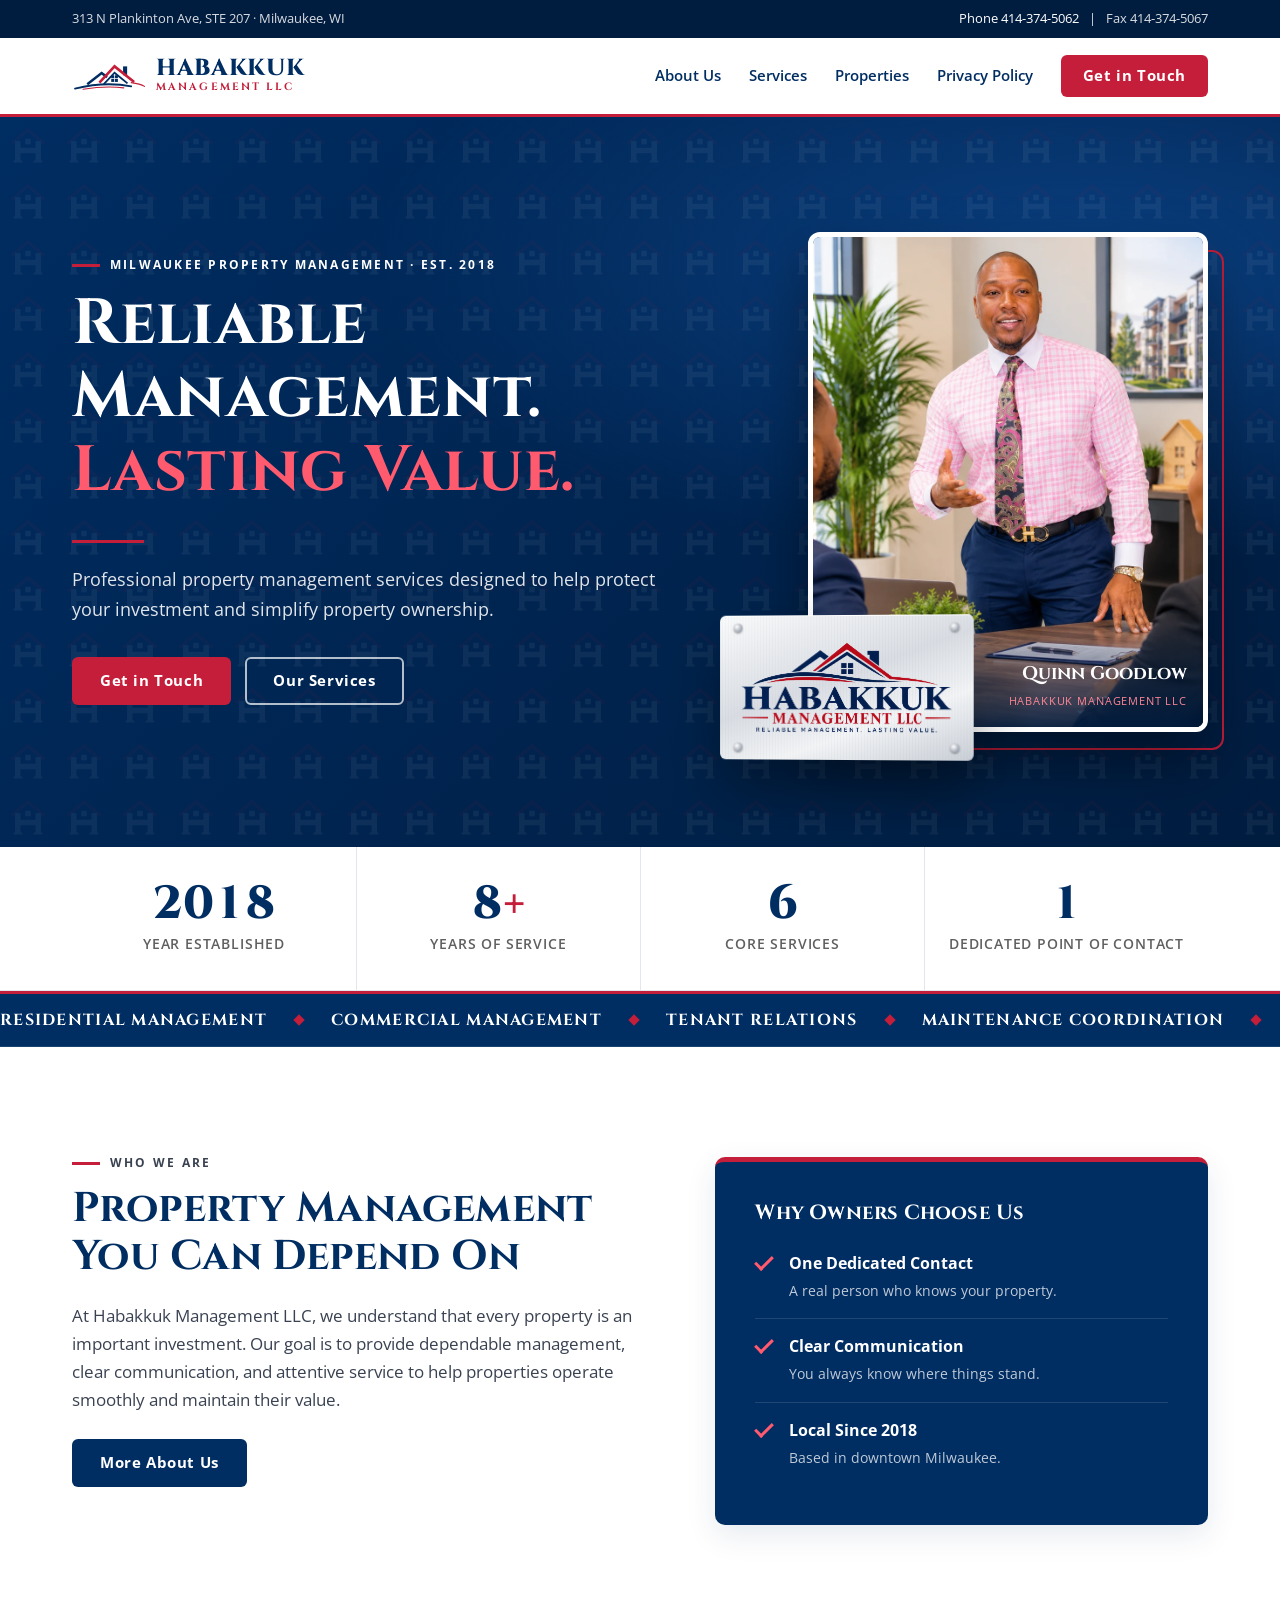
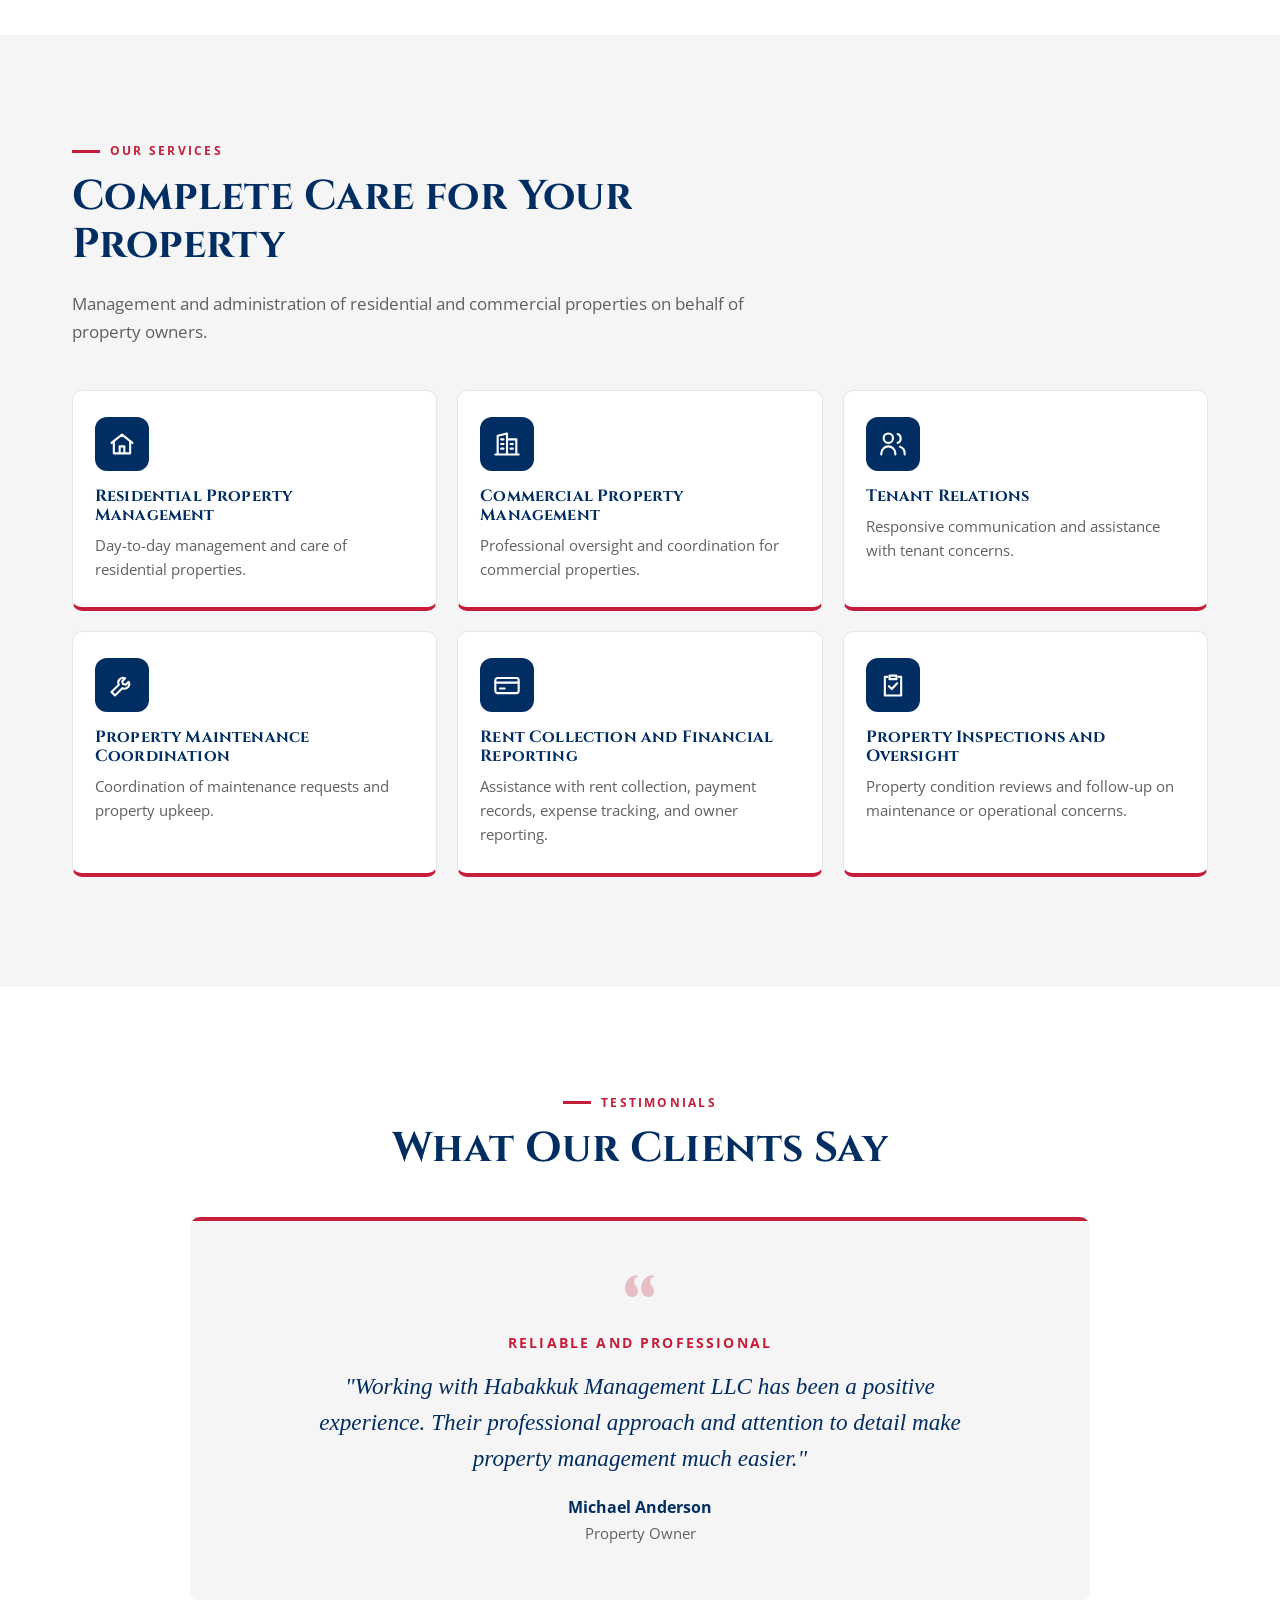
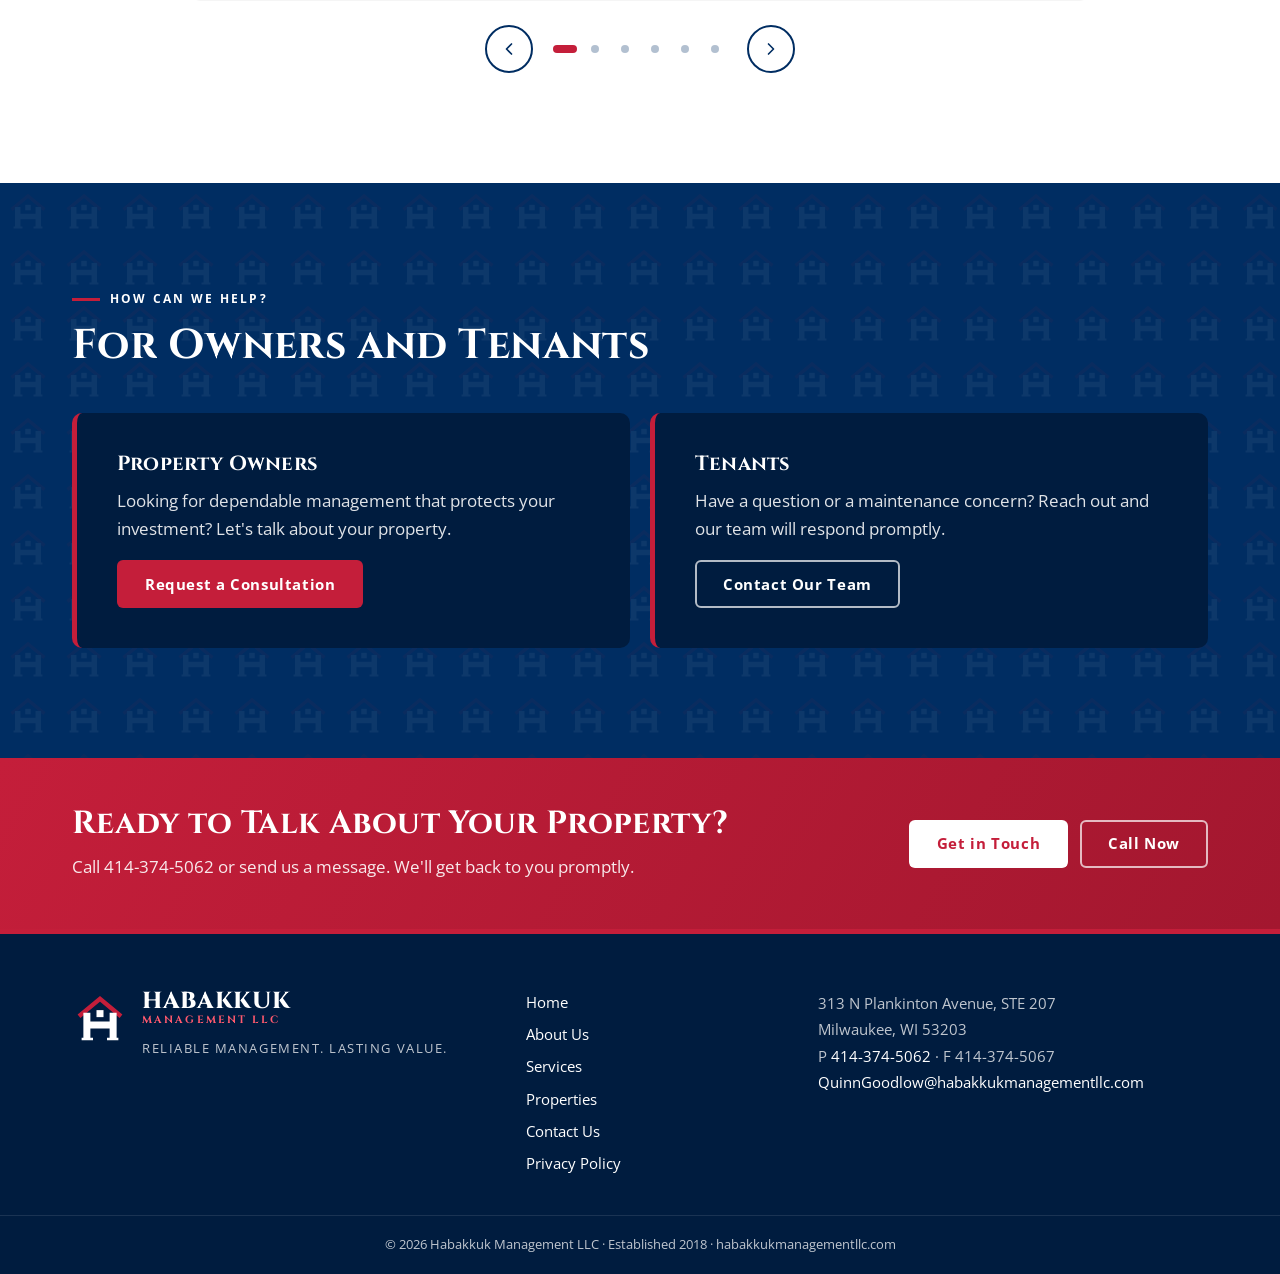
<file: index.html>
<!doctype html>
<html lang="en" class="no-js">
<head>
  <script>document.documentElement.classList.remove("no-js");</script>
  <meta charset="utf-8">
  <meta name="viewport" content="width=device-width, initial-scale=1">
  <title>Habakkuk Management LLC | Property Management in Milwaukee, WI</title>
  <meta name="description" content="Habakkuk Management LLC provides residential and commercial property management in Milwaukee, Wisconsin. Reliable Management. Lasting Value. Established 2018.">
  <link rel="canonical" href="https://habakkukmanagementllc.com/">
  <link rel="icon" href="assets/favicon.svg" type="image/svg+xml">
  <meta property="og:title" content="Habakkuk Management LLC | Property Management in Milwaukee, WI">
  <meta property="og:description" content="Reliable Management. Lasting Value. Property management in Milwaukee, WI since 2018.">
  <meta property="og:url" content="https://habakkukmanagementllc.com/">
  <link rel="preconnect" href="https://fonts.googleapis.com">
  <link rel="preconnect" href="https://fonts.gstatic.com" crossorigin>
  <link href="https://fonts.googleapis.com/css2?family=Cinzel:wght@600;700;800&family=Open+Sans:wght@400;600;700&display=swap" rel="stylesheet">
  <link rel="stylesheet" href="styles.css">
  <script type="application/ld+json">
  {
    "@context": "https://schema.org",
    "@type": "RealEstateAgent",
    "name": "Habakkuk Management LLC",
    "slogan": "Reliable Management. Lasting Value.",
    "url": "https://habakkukmanagementllc.com",
    "email": "QuinnGoodlow@habakkukmanagementllc.com",
    "telephone": "+1-414-374-5062",
    "faxNumber": "+1-414-374-5067",
    "foundingDate": "2018",
    "address": {
      "@type": "PostalAddress",
      "streetAddress": "313 N Plankinton Avenue, STE 207",
      "addressLocality": "Milwaukee",
      "addressRegion": "WI",
      "postalCode": "53203",
      "addressCountry": "US"
    }
  }
  </script>
</head>
<body>

<!-- Reusable brand artwork -->
<svg width="0" height="0" style="position:absolute;color:#fff" aria-hidden="true">
  <defs>
    <!-- Roofline mark from the primary logo -->
    <symbol id="roofline" viewBox="0 0 200 80">
      <rect x="138" y="14" width="11" height="24" fill="#002D62"/>
      <path d="M44 60 L80 32 L92 41" fill="none" stroke="#002D62" stroke-width="7" stroke-linecap="square"/>
      <path d="M74 58 L115 14 L168 56" fill="none" stroke="#C41E3A" stroke-width="7" stroke-linejoin="miter"/>
      <path d="M86 62 L115 31 L150 60" fill="none" stroke="#002D62" stroke-width="5"/>
      <g fill="#002D62">
        <rect x="106" y="38" width="8" height="8"/><rect x="116" y="38" width="8" height="8"/>
        <rect x="106" y="48" width="8" height="8"/><rect x="116" y="48" width="8" height="8"/>
      </g>
      <path d="M8 74 Q 90 54 160 68" fill="none" stroke="#002D62" stroke-width="5" stroke-linecap="round"/>
      <path d="M30 76 Q 90 66 140 72" fill="none" stroke="#C41E3A" stroke-width="3" stroke-linecap="round"/>
      <path d="M160 58 Q 184 61 196 68" fill="none" stroke="#C41E3A" stroke-width="3" stroke-linecap="round"/>
    </symbol>
    <!-- H + roof logo mark -->
    <symbol id="hmark" viewBox="0 0 64 64">
      <path d="M8 30 L32 10 L56 30" fill="none" stroke="#C41E3A" stroke-width="5"/>
      <path d="M17 26 V56 M47 26 V56 M17 40 H47" fill="none" stroke="currentColor" stroke-width="8"/>
      <path d="M11 56 H24 M40 56 H53" stroke="currentColor" stroke-width="3"/>
      <rect x="28" y="23" width="8" height="8" fill="currentColor"/>
    </symbol>
    <pattern id="brandPattern" width="56" height="56" patternUnits="userSpaceOnUse">
      <use href="#hmark" x="6" y="6" width="44" height="44"/>
    </pattern>
  </defs>
</svg>

<a class="skip" href="#main">Skip to content</a>

<div class="topbar">
  <div class="wrap topbar__inner">
    <span>313 N Plankinton Ave, STE 207 · Milwaukee, WI</span>
    <span class="topbar__links">
      <a href="tel:+14143745062">Phone 414-374-5062</a>
      <span aria-hidden="true">|</span>
      <span>Fax 414-374-5067</span>
    </span>
  </div>
</div>

<header class="header" id="top">
  <div class="wrap header__inner">
    <a class="brand" href="index.html" aria-label="Habakkuk Management LLC home">
      <svg class="brand__roof" aria-hidden="true"><use href="#roofline"/></svg>
      <span class="brand__text">
        <span class="brand__name">Habakkuk</span>
        <span class="brand__sub">Management LLC</span>
      </span>
    </a>
    <nav class="nav" id="nav" aria-label="Main">
      <a href="about.html">About Us</a>
      <a href="services.html">Services</a>
      <a href="properties.html">Properties</a>
      <a href="privacy.html">Privacy Policy</a>
      <a class="btn btn--red nav__cta" href="contact.html">Get in Touch</a>
    </nav>
    <button class="menu-btn press" id="menuBtn" aria-expanded="false" aria-controls="nav" aria-label="Open menu">
      <span></span><span></span><span></span>
    </button>
  </div>
</header>


<main id="main">

  <!-- HERO -->
  <section class="hero">
    <svg class="hero__pattern" aria-hidden="true"><rect width="100%" height="100%" fill="url(#brandPattern)"/></svg>
    <div class="wrap hero__inner">
      <div class="hero__copy">
        <p class="eyebrow eyebrow--light">Milwaukee Property Management · Est. 2018</p>
        <h1>Reliable Management.<br><span>Lasting Value.</span></h1>
        <span class="hero-line" aria-hidden="true"></span>
        <p class="lead">Professional property management services designed to help protect your investment and simplify property ownership.</p>
        <div class="hero__actions">
          <a class="btn btn--red press" href="contact.html">Get in Touch</a>
          <a class="btn btn--ghost press" href="services.html">Our Services</a>
        </div>
      </div>
      <div class="hero__visual no-photo" id="heroVisual">
      <figure class="hero__photo">
        <img src="assets/quinn-goodlow-meeting.webp" alt="Quinn Goodlow of Habakkuk Management LLC meeting with clients" width="1402" height="1122"
          onload="document.getElementById('heroVisual').classList.remove('no-photo')">
        <figcaption><b>Quinn Goodlow</b><span>Habakkuk Management LLC</span></figcaption>
      </figure>
      <!-- Brushed-metal sign, echoing the signage design -->
      <div class="sign" aria-hidden="true">
        <span class="sign__bolt sign__bolt--tl"></span><span class="sign__bolt sign__bolt--tr"></span>
        <span class="sign__bolt sign__bolt--bl"></span><span class="sign__bolt sign__bolt--br"></span>
        <img class="sign__logo" src="assets/logo.png" alt="" width="1774" height="887">
      </div>
      </div>
    </div>
  </section>

  <!-- STATS: rolling numbers -->
  <section class="stats" aria-label="At a glance">
    <div class="wrap stats__grid">
      <div class="stat"><div class="roll" data-value="2018"></div><p>Year Established</p></div>
      <div class="stat"><div class="roll" data-value="years" data-suffix="+"></div><p>Years of Service</p></div>
      <div class="stat"><div class="roll" data-value="6"></div><p>Core Services</p></div>
      <div class="stat"><div class="roll" data-value="1"></div><p>Dedicated Point of Contact</p></div>
    </div>
  </section>

  <!-- SCROLLING STRIP -->
  <div class="strip" aria-label="Our services">
    <div class="marquee">
      <div class="marquee__group"><span>Residential Management</span><i></i><span>Commercial Management</span><i></i><span>Tenant Relations</span><i></i><span>Maintenance Coordination</span><i></i><span>Rent Collection</span><i></i><span>Property Inspections</span><i></i><span>Milwaukee, WI</span><i></i><span>Since 2018</span><i></i></div>
      <div class="marquee__group" aria-hidden="true"><span>Residential Management</span><i></i><span>Commercial Management</span><i></i><span>Tenant Relations</span><i></i><span>Maintenance Coordination</span><i></i><span>Rent Collection</span><i></i><span>Property Inspections</span><i></i><span>Milwaukee, WI</span><i></i><span>Since 2018</span><i></i></div>
      <div class="marquee__group" aria-hidden="true"><span>Residential Management</span><i></i><span>Commercial Management</span><i></i><span>Tenant Relations</span><i></i><span>Maintenance Coordination</span><i></i><span>Rent Collection</span><i></i><span>Property Inspections</span><i></i><span>Milwaukee, WI</span><i></i><span>Since 2018</span><i></i></div>
      <div class="marquee__group" aria-hidden="true"><span>Residential Management</span><i></i><span>Commercial Management</span><i></i><span>Tenant Relations</span><i></i><span>Maintenance Coordination</span><i></i><span>Rent Collection</span><i></i><span>Property Inspections</span><i></i><span>Milwaukee, WI</span><i></i><span>Since 2018</span><i></i></div>
    </div>
  </div>

  <!-- ABOUT TEASER -->
  <section class="section">
    <div class="wrap about">
      <div class="about__copy reveal">
        <p class="eyebrow">Who We Are</p>
        <h2>Property Management You Can Depend On</h2>
        <p>At Habakkuk Management LLC, we understand that every property is an important investment. Our goal is to provide dependable management, clear communication, and attentive service to help properties operate smoothly and maintain their value.</p>
        <a class="btn btn--navy press" href="about.html">More About Us</a>
      </div>
      <div class="values reveal">
        <h3>Why Owners Choose Us</h3>
        <ul>
          <li><b>One Dedicated Contact</b><span>A real person who knows your property.</span></li>
          <li><b>Clear Communication</b><span>You always know where things stand.</span></li>
          <li><b>Local Since 2018</b><span>Based in downtown Milwaukee.</span></li>
        </ul>
      </div>
    </div>
  </section>

  <!-- SERVICES OVERVIEW -->
  <section class="section section--tint">
    <div class="wrap">
      <div class="section__head reveal">
        <p class="eyebrow">Our Services</p>
        <h2>Complete Care for Your Property</h2>
        <p>Management and administration of residential and commercial properties on behalf of property owners.</p>
      </div>
      <div class="tiles">
        <a class="tile press reveal" href="services.html#residential">
          <span class="card__icon"><svg viewBox="0 0 24 24"><path d="M3 11 12 4l9 7M5 10v10h14V10M10 20v-6h4v6"/></svg></span>
          <h3>Residential Property Management</h3>
          <p>Day-to-day management and care of residential properties.</p>
        </a>
        <a class="tile press reveal" href="services.html#commercial">
          <span class="card__icon"><svg viewBox="0 0 24 24"><path d="M4 21V5l8-2v18M12 8h8v13M7 8h2M7 12h2M7 16h2M15 12h2M15 16h2M2 21h20"/></svg></span>
          <h3>Commercial Property Management</h3>
          <p>Professional oversight and coordination for commercial properties.</p>
        </a>
        <a class="tile press reveal" href="services.html#tenant-relations">
          <span class="card__icon"><svg viewBox="0 0 24 24"><path d="M8 11a4 4 0 1 0 0-8 4 4 0 0 0 0 8ZM2 21v-1a6 6 0 0 1 12 0v1M16 3.5a4 4 0 0 1 0 7.5M22 21v-1a6 6 0 0 0-4-5.6"/></svg></span>
          <h3>Tenant Relations</h3>
          <p>Responsive communication and assistance with tenant concerns.</p>
        </a>
        <a class="tile press reveal" href="services.html#maintenance">
          <span class="card__icon"><svg viewBox="0 0 24 24"><path d="M14.7 6.3a4 4 0 0 0-5.4 5.4L3 18l3 3 6.3-6.3a4 4 0 0 0 5.4-5.4l-2.5 2.5-2.4-.6-.6-2.4 2.5-2.5Z"/></svg></span>
          <h3>Property Maintenance Coordination</h3>
          <p>Coordination of maintenance requests and property upkeep.</p>
        </a>
        <a class="tile press reveal" href="services.html#rent-collection">
          <span class="card__icon"><svg viewBox="0 0 24 24"><rect x="2" y="6" width="20" height="13" rx="2"/><path d="M2 10h20M6 15h4"/></svg></span>
          <h3>Rent Collection and Financial Reporting</h3>
          <p>Assistance with rent collection, payment records, expense tracking, and owner reporting.</p>
        </a>
        <a class="tile press reveal" href="services.html#inspections">
          <span class="card__icon"><svg viewBox="0 0 24 24"><path d="M9 4h6v3H9zM7 5H5v16h14V5h-2M8.5 13l2.5 2.5 4.5-5"/></svg></span>
          <h3>Property Inspections and Oversight</h3>
          <p>Property condition reviews and follow-up on maintenance or operational concerns.</p>
        </a>
      </div>
    </div>
  </section>

  <!-- TESTIMONIALS: carousel -->
  <section class="section" aria-labelledby="reviewsTitle">
    <div class="wrap">
      <div class="section__head section__head--center reveal">
        <p class="eyebrow">Testimonials</p>
        <h2 id="reviewsTitle">What Our Clients Say</h2>
      </div>
      <div class="slider reveal" data-slider aria-roledescription="carousel" aria-label="Client testimonials">
        <div class="slider__track" tabindex="0" aria-label="Use the arrow keys to move between testimonials">
          <figure class="slide" aria-roledescription="slide" aria-label="1 of 6">
            <h3>Reliable and Professional</h3>
            <blockquote>"Working with Habakkuk Management LLC has been a positive experience. Their professional approach and attention to detail make property management much easier."</blockquote>
            <figcaption><strong>Michael Anderson</strong>Property Owner</figcaption>
          </figure>
          <figure class="slide" aria-roledescription="slide" aria-label="2 of 6">
            <h3>Great Communication</h3>
            <blockquote>"Communication is important when managing a property, and having a team that values responsiveness makes a real difference. I appreciate their dedication and support."</blockquote>
            <figcaption><strong>Jennifer Williams</strong>Property Owner</figcaption>
          </figure>
          <figure class="slide" aria-roledescription="slide" aria-label="3 of 6">
            <h3>Attentive Property Care</h3>
            <blockquote>"It's reassuring to work with a management team that understands the importance of maintaining a property. Their attention to property needs gives me greater peace of mind."</blockquote>
            <figcaption><strong>David Thompson</strong>Property Owner</figcaption>
          </figure>
          <figure class="slide" aria-roledescription="slide" aria-label="4 of 6">
            <h3>Helpful and Supportive</h3>
            <blockquote>"The experience has been smooth and professional. Questions and concerns are handled with care, and I appreciate the friendly approach."</blockquote>
            <figcaption><strong>Sarah Mitchell</strong>Tenant</figcaption>
          </figure>
          <figure class="slide" aria-roledescription="slide" aria-label="5 of 6">
            <h3>Dependable Service</h3>
            <blockquote>"Having dependable property management support helps take some of the stress out of owning property. I appreciate the organized service and clear communication."</blockquote>
            <figcaption><strong>Robert Johnson</strong>Property Owner</figcaption>
          </figure>
          <figure class="slide" aria-roledescription="slide" aria-label="6 of 6">
            <h3>A Positive Experience</h3>
            <blockquote>"Habakkuk Management LLC demonstrates professionalism and a commitment to providing quality service. I would recommend working with a team that values its clients."</blockquote>
            <figcaption><strong>Amanda Carter</strong>Client</figcaption>
          </figure>
        </div>
        <div class="slider__nav">
          <button class="slider__arrow press" type="button" data-dir="-1" aria-label="Previous testimonial"><svg viewBox="0 0 24 24"><path d="M15 18l-6-6 6-6"/></svg></button>
          <div class="slider__dots">
            <button class="slider__dot" type="button" aria-label="Testimonial 1" aria-current="true"></button>
            <button class="slider__dot" type="button" aria-label="Testimonial 2"></button>
            <button class="slider__dot" type="button" aria-label="Testimonial 3"></button>
            <button class="slider__dot" type="button" aria-label="Testimonial 4"></button>
            <button class="slider__dot" type="button" aria-label="Testimonial 5"></button>
            <button class="slider__dot" type="button" aria-label="Testimonial 6"></button>
          </div>
          <button class="slider__arrow press" type="button" data-dir="1" aria-label="Next testimonial"><svg viewBox="0 0 24 24"><path d="M9 18l6-6-6-6"/></svg></button>
        </div>
      </div>
    </div>
  </section>

  <!-- OWNERS / TENANTS -->
  <section class="section section--navy">
    <svg class="hero__pattern" aria-hidden="true"><rect width="100%" height="100%" fill="url(#brandPattern)"/></svg>
    <div class="wrap">
      <div class="section__head reveal">
        <p class="eyebrow eyebrow--light">How Can We Help?</p>
        <h2>For Owners and Tenants</h2>
      </div>
      <div class="split reveal">
        <div class="split__card">
          <h3>Property Owners</h3>
          <p>Looking for dependable management that protects your investment? Let's talk about your property.</p>
          <a class="btn btn--red press" href="contact.html?role=Property%20Owner#contact-form">Request a Consultation</a>
        </div>
        <div class="split__card">
          <h3>Tenants</h3>
          <p>Have a question or a maintenance concern? Reach out and our team will respond promptly.</p>
          <a class="btn btn--ghost press" href="contact.html?role=Tenant#contact-form">Contact Our Team</a>
        </div>
      </div>
    </div>
  </section>

  <section class="cta-band">
    <div class="wrap cta-band__inner reveal">
      <div>
        <h2>Ready to Talk About Your Property?</h2>
        <p>Call 414-374-5062 or send us a message. We'll get back to you promptly.</p>
      </div>
      <div class="cta-band__actions">
        <a class="btn btn--red press" href="contact.html">Get in Touch</a>
        <a class="btn btn--ghost press" href="tel:+14143745062">Call Now</a>
      </div>
    </div>
  </section>


</main>

<footer class="footer">
  <div class="wrap footer__inner">
    <div class="footer__brand">
      <svg class="footer__mark" aria-hidden="true"><use href="#hmark"/></svg>
      <div>
        <div class="brand__name">Habakkuk</div>
        <div class="brand__sub">Management LLC</div>
        <p class="footer__tag">Reliable Management. Lasting Value.</p>
      </div>
    </div>
    <nav aria-label="Footer">
      <a href="index.html">Home</a>
      <a href="about.html">About Us</a>
      <a href="services.html">Services</a>
      <a href="properties.html">Properties</a>
      <a href="contact.html">Contact Us</a>
      <a href="privacy.html">Privacy Policy</a>
    </nav>
    <address>
      313 N Plankinton Avenue, STE 207<br>Milwaukee, WI 53203<br>
      P <a href="tel:+14143745062">414-374-5062</a> · F 414-374-5067<br>
      <a href="mailto:QuinnGoodlow@habakkukmanagementllc.com">QuinnGoodlow@habakkukmanagementllc.com</a>
    </address>
  </div>
  <div class="footer__base">
    <div class="wrap">© <span id="year">2026</span> Habakkuk Management LLC · Established 2018 · habakkukmanagementllc.com</div>
  </div>
</footer>

<!-- POPUP: opens 6 seconds after every page load -->
<div class="popup" id="popup" role="dialog" aria-modal="true" aria-labelledby="popupTitle" hidden>
  <div class="popup__backdrop" data-close></div>
  <div class="popup__panel">
    <button class="popup__close press" type="button" aria-label="Close" data-close>&times;</button>
    <div class="popup__brand">
      <svg class="hero__pattern" aria-hidden="true"><rect width="100%" height="100%" fill="url(#brandPattern)"/></svg>
      <img class="popup__logo" src="assets/logo.png" alt="Habakkuk Management LLC" width="1774" height="887">
      <p class="eyebrow eyebrow--light">Property Owners &amp; Tenants</p>
      <h2 id="popupTitle">Free Property Consultation</h2>
      <p>Tell us about your property and we'll reach out personally. Reliable Management. Lasting Value.</p>
      <a class="popup__phone" href="tel:+14143745062">Or call 414-374-5062</a>
    </div>
    <form class="popup__form" id="popupForm" data-endpoint="https://formsubmit.co/ajax/QuinnGoodlow@habakkukmanagementllc.com" novalidate>
      <input type="hidden" name="_subject" value="New website popup lead: Habakkuk Management">
      <input type="hidden" name="_template" value="table">
      <input type="text" name="_honey" class="hp" tabindex="-1" autocomplete="off" aria-hidden="true">
      <label>Full Name<input name="name" autocomplete="name" required></label>
      <label>Email Address<input type="email" name="email" autocomplete="email" required></label>
      <label>Phone Number<input type="tel" name="phone" autocomplete="tel"></label>
      <fieldset class="seg">
        <legend>I'm a</legend>
        <label><input type="radio" name="role" value="Property Owner" checked><span class="press">Owner</span></label>
        <label><input type="radio" name="role" value="Tenant"><span class="press">Tenant</span></label>
        <label><input type="radio" name="role" value="Other"><span class="press">Other</span></label>
      </fieldset>
      <label>How Can We Help You?<textarea name="message" rows="3" required></textarea></label>
      <p class="form__error" role="alert"></p>
      <button class="btn btn--red btn--block press" type="submit">Request My Consultation</button>
      <p class="form__note">By submitting, you agree to our <a href="privacy.html">Privacy Policy</a>.</p>

      <div class="success" aria-live="polite" hidden>
        <svg class="tick" viewBox="0 0 52 52" aria-hidden="true">
          <circle class="tick__circle" cx="26" cy="26" r="24"/>
          <path class="tick__check" d="M15 27l7 7 15-16"/>
        </svg>
        <h3>Thank You!</h3>
        <p class="success__text">We'll be in touch shortly.</p>
        <button type="button" class="btn btn--navy press" data-close>Close</button>
      </div>
    </form>
  </div>
</div>

<script src="script.js"></script>
</body>
</html>
</file>
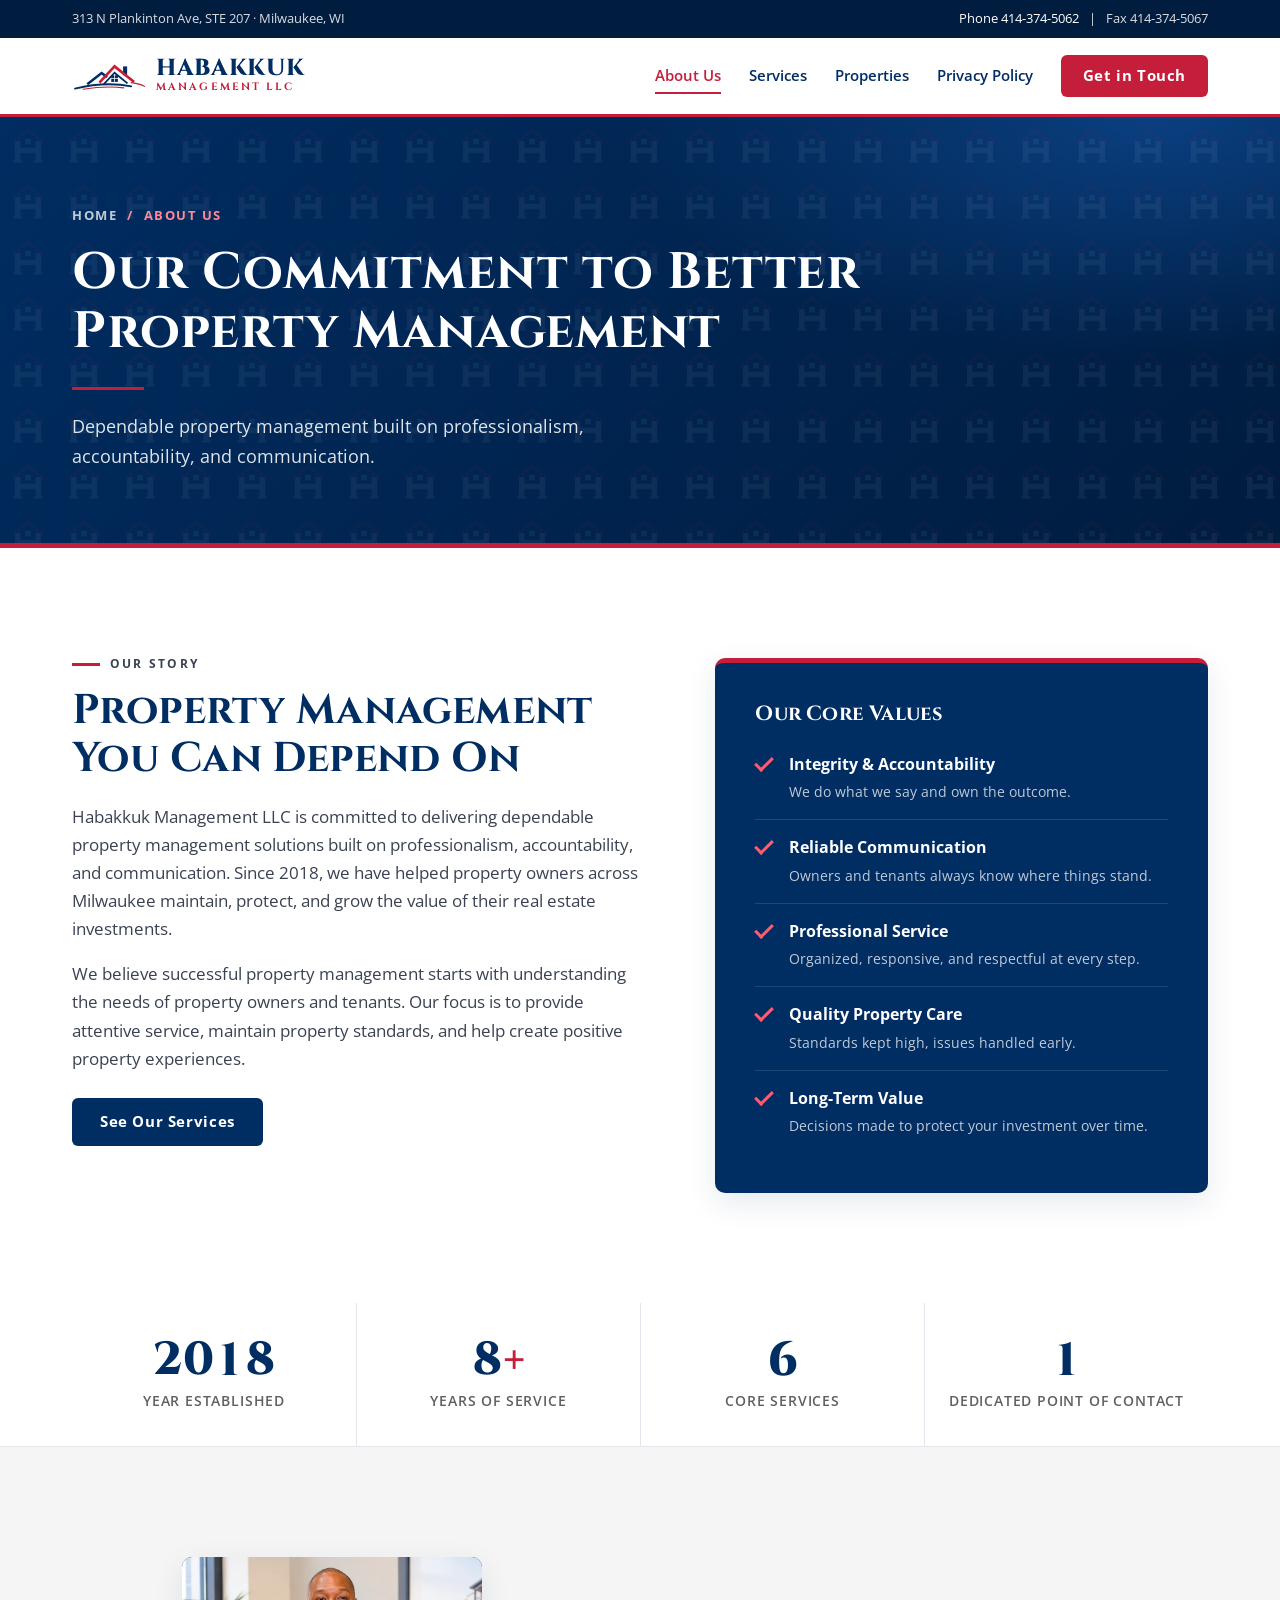
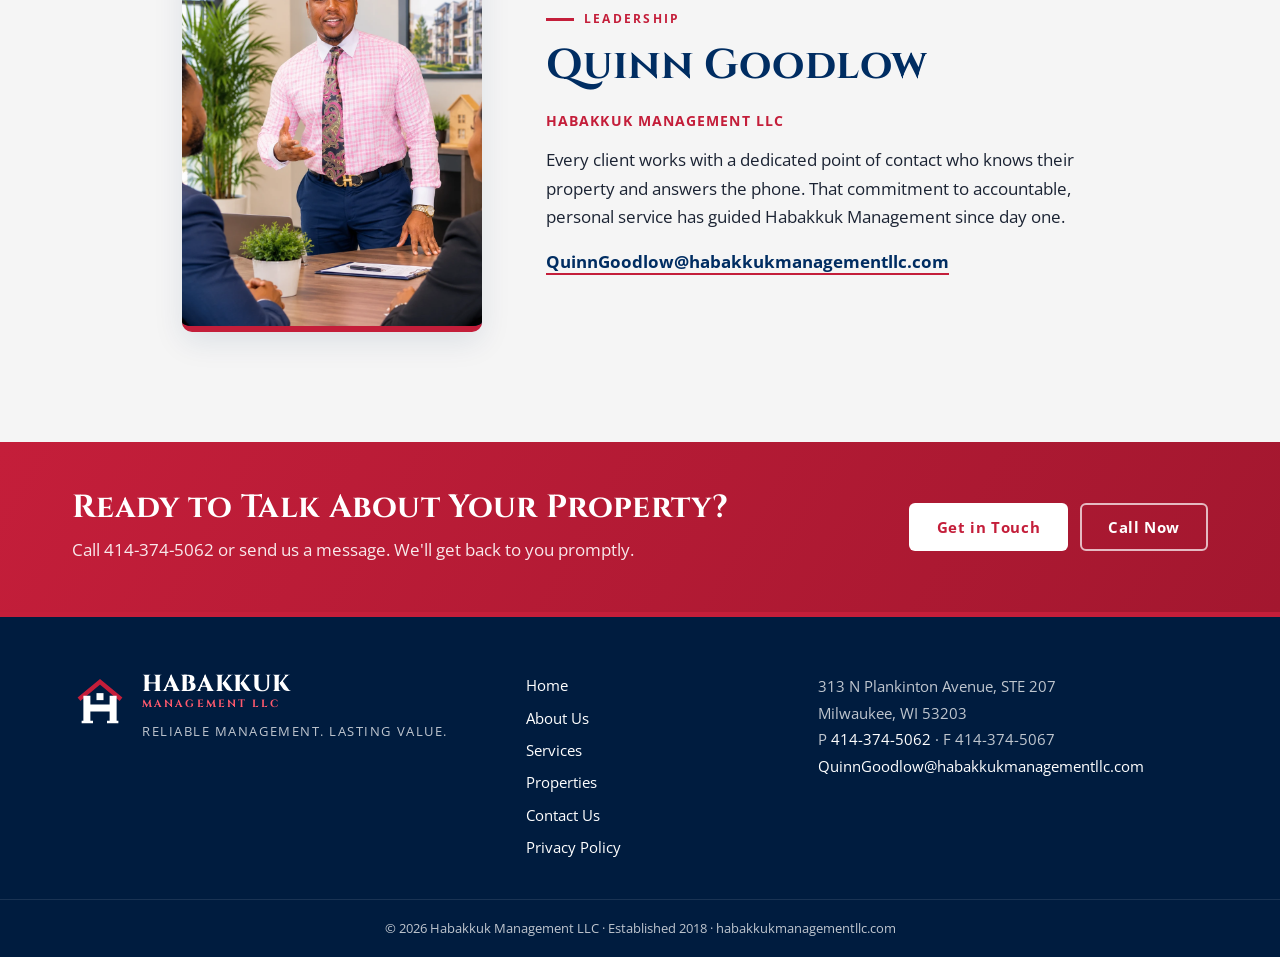
<file: about.html>
<!doctype html>
<html lang="en" class="no-js">
<head>
  <script>document.documentElement.classList.remove("no-js");</script>
  <meta charset="utf-8">
  <meta name="viewport" content="width=device-width, initial-scale=1">
  <title>About Us | Habakkuk Management LLC</title>
  <meta name="description" content="Learn about Habakkuk Management LLC, a Milwaukee property management company established in 2018, and our core values.">
  <link rel="canonical" href="https://habakkukmanagementllc.com/about.html">
  <link rel="icon" href="assets/favicon.svg" type="image/svg+xml">
  <meta property="og:title" content="About Us | Habakkuk Management LLC">
  <meta property="og:description" content="Reliable Management. Lasting Value. Property management in Milwaukee, WI since 2018.">
  <meta property="og:url" content="https://habakkukmanagementllc.com/about.html">
  <link rel="preconnect" href="https://fonts.googleapis.com">
  <link rel="preconnect" href="https://fonts.gstatic.com" crossorigin>
  <link href="https://fonts.googleapis.com/css2?family=Cinzel:wght@600;700;800&family=Open+Sans:wght@400;600;700&display=swap" rel="stylesheet">
  <link rel="stylesheet" href="styles.css">
  <script type="application/ld+json">
  {
    "@context": "https://schema.org",
    "@type": "RealEstateAgent",
    "name": "Habakkuk Management LLC",
    "slogan": "Reliable Management. Lasting Value.",
    "url": "https://habakkukmanagementllc.com",
    "email": "QuinnGoodlow@habakkukmanagementllc.com",
    "telephone": "+1-414-374-5062",
    "faxNumber": "+1-414-374-5067",
    "foundingDate": "2018",
    "address": {
      "@type": "PostalAddress",
      "streetAddress": "313 N Plankinton Avenue, STE 207",
      "addressLocality": "Milwaukee",
      "addressRegion": "WI",
      "postalCode": "53203",
      "addressCountry": "US"
    }
  }
  </script>
</head>
<body>

<!-- Reusable brand artwork -->
<svg width="0" height="0" style="position:absolute;color:#fff" aria-hidden="true">
  <defs>
    <!-- Roofline mark from the primary logo -->
    <symbol id="roofline" viewBox="0 0 200 80">
      <rect x="138" y="14" width="11" height="24" fill="#002D62"/>
      <path d="M44 60 L80 32 L92 41" fill="none" stroke="#002D62" stroke-width="7" stroke-linecap="square"/>
      <path d="M74 58 L115 14 L168 56" fill="none" stroke="#C41E3A" stroke-width="7" stroke-linejoin="miter"/>
      <path d="M86 62 L115 31 L150 60" fill="none" stroke="#002D62" stroke-width="5"/>
      <g fill="#002D62">
        <rect x="106" y="38" width="8" height="8"/><rect x="116" y="38" width="8" height="8"/>
        <rect x="106" y="48" width="8" height="8"/><rect x="116" y="48" width="8" height="8"/>
      </g>
      <path d="M8 74 Q 90 54 160 68" fill="none" stroke="#002D62" stroke-width="5" stroke-linecap="round"/>
      <path d="M30 76 Q 90 66 140 72" fill="none" stroke="#C41E3A" stroke-width="3" stroke-linecap="round"/>
      <path d="M160 58 Q 184 61 196 68" fill="none" stroke="#C41E3A" stroke-width="3" stroke-linecap="round"/>
    </symbol>
    <!-- H + roof logo mark -->
    <symbol id="hmark" viewBox="0 0 64 64">
      <path d="M8 30 L32 10 L56 30" fill="none" stroke="#C41E3A" stroke-width="5"/>
      <path d="M17 26 V56 M47 26 V56 M17 40 H47" fill="none" stroke="currentColor" stroke-width="8"/>
      <path d="M11 56 H24 M40 56 H53" stroke="currentColor" stroke-width="3"/>
      <rect x="28" y="23" width="8" height="8" fill="currentColor"/>
    </symbol>
    <pattern id="brandPattern" width="56" height="56" patternUnits="userSpaceOnUse">
      <use href="#hmark" x="6" y="6" width="44" height="44"/>
    </pattern>
  </defs>
</svg>

<a class="skip" href="#main">Skip to content</a>

<div class="topbar">
  <div class="wrap topbar__inner">
    <span>313 N Plankinton Ave, STE 207 · Milwaukee, WI</span>
    <span class="topbar__links">
      <a href="tel:+14143745062">Phone 414-374-5062</a>
      <span aria-hidden="true">|</span>
      <span>Fax 414-374-5067</span>
    </span>
  </div>
</div>

<header class="header" id="top">
  <div class="wrap header__inner">
    <a class="brand" href="index.html" aria-label="Habakkuk Management LLC home">
      <svg class="brand__roof" aria-hidden="true"><use href="#roofline"/></svg>
      <span class="brand__text">
        <span class="brand__name">Habakkuk</span>
        <span class="brand__sub">Management LLC</span>
      </span>
    </a>
    <nav class="nav" id="nav" aria-label="Main">
      <a href="about.html" aria-current="page">About Us</a>
      <a href="services.html">Services</a>
      <a href="properties.html">Properties</a>
      <a href="privacy.html">Privacy Policy</a>
      <a class="btn btn--red nav__cta" href="contact.html">Get in Touch</a>
    </nav>
    <button class="menu-btn press" id="menuBtn" aria-expanded="false" aria-controls="nav" aria-label="Open menu">
      <span></span><span></span><span></span>
    </button>
  </div>
</header>


<main id="main">

  <section class="page-hero">
    <svg class="hero__pattern" aria-hidden="true"><rect width="100%" height="100%" fill="url(#brandPattern)"/></svg>
    <div class="wrap page-hero__inner">
      <nav class="crumbs" aria-label="Breadcrumb"><a href="index.html">Home</a><span aria-hidden="true">/</span><span>About Us</span></nav>
      <h1>Our Commitment to Better Property Management</h1>
      <span class="hero-line" aria-hidden="true"></span>
      <p class="lead">Dependable property management built on professionalism, accountability, and communication.</p>
    </div>
  </section>

  <section class="section">
    <div class="wrap about">
      <div class="about__copy reveal">
        <p class="eyebrow">Our Story</p>
        <h2>Property Management You Can Depend On</h2>
        <p>Habakkuk Management LLC is committed to delivering dependable property management solutions built on professionalism, accountability, and communication. Since 2018, we have helped property owners across Milwaukee maintain, protect, and grow the value of their real estate investments.</p>
        <p>We believe successful property management starts with understanding the needs of property owners and tenants. Our focus is to provide attentive service, maintain property standards, and help create positive property experiences.</p>
        <a class="btn btn--navy press" href="services.html">See Our Services</a>
      </div>
      <div class="values reveal">
        <h3>Our Core Values</h3>
        <ul>
          <li><b>Integrity &amp; Accountability</b><span>We do what we say and own the outcome.</span></li>
          <li><b>Reliable Communication</b><span>Owners and tenants always know where things stand.</span></li>
          <li><b>Professional Service</b><span>Organized, responsive, and respectful at every step.</span></li>
          <li><b>Quality Property Care</b><span>Standards kept high, issues handled early.</span></li>
          <li><b>Long-Term Value</b><span>Decisions made to protect your investment over time.</span></li>
        </ul>
      </div>
    </div>
  </section>

  <section class="stats" aria-label="At a glance">
    <div class="wrap stats__grid">
      <div class="stat"><div class="roll" data-value="2018"></div><p>Year Established</p></div>
      <div class="stat"><div class="roll" data-value="years" data-suffix="+"></div><p>Years of Service</p></div>
      <div class="stat"><div class="roll" data-value="6"></div><p>Core Services</p></div>
      <div class="stat"><div class="roll" data-value="1"></div><p>Dedicated Point of Contact</p></div>
    </div>
  </section>

  <!-- LEADERSHIP -->
  <section class="section section--tint">
    <div class="wrap leader reveal">
      <figure class="leader__photo">
        <img src="assets/quinn-goodlow-meeting.webp" alt="Quinn Goodlow of Habakkuk Management LLC meeting with clients" onerror="this.remove()">
        <svg class="leader__fallback" aria-hidden="true"><use href="#hmark"/></svg>
      </figure>
      <div>
        <p class="eyebrow">Leadership</p>
        <h2>Quinn Goodlow</h2>
        <p class="leader__role">Habakkuk Management LLC</p>
        <p>Every client works with a dedicated point of contact who knows their property and answers the phone. That commitment to accountable, personal service has guided Habakkuk Management since day one.</p>
        <a class="link-arrow" href="mailto:QuinnGoodlow@habakkukmanagementllc.com">QuinnGoodlow@habakkukmanagementllc.com</a>
      </div>
    </div>
  </section>

  <section class="cta-band">
    <div class="wrap cta-band__inner reveal">
      <div>
        <h2>Ready to Talk About Your Property?</h2>
        <p>Call 414-374-5062 or send us a message. We'll get back to you promptly.</p>
      </div>
      <div class="cta-band__actions">
        <a class="btn btn--red press" href="contact.html">Get in Touch</a>
        <a class="btn btn--ghost press" href="tel:+14143745062">Call Now</a>
      </div>
    </div>
  </section>


</main>

<footer class="footer">
  <div class="wrap footer__inner">
    <div class="footer__brand">
      <svg class="footer__mark" aria-hidden="true"><use href="#hmark"/></svg>
      <div>
        <div class="brand__name">Habakkuk</div>
        <div class="brand__sub">Management LLC</div>
        <p class="footer__tag">Reliable Management. Lasting Value.</p>
      </div>
    </div>
    <nav aria-label="Footer">
      <a href="index.html">Home</a>
      <a href="about.html">About Us</a>
      <a href="services.html">Services</a>
      <a href="properties.html">Properties</a>
      <a href="contact.html">Contact Us</a>
      <a href="privacy.html">Privacy Policy</a>
    </nav>
    <address>
      313 N Plankinton Avenue, STE 207<br>Milwaukee, WI 53203<br>
      P <a href="tel:+14143745062">414-374-5062</a> · F 414-374-5067<br>
      <a href="mailto:QuinnGoodlow@habakkukmanagementllc.com">QuinnGoodlow@habakkukmanagementllc.com</a>
    </address>
  </div>
  <div class="footer__base">
    <div class="wrap">© <span id="year">2026</span> Habakkuk Management LLC · Established 2018 · habakkukmanagementllc.com</div>
  </div>
</footer>

<script src="script.js"></script>
</body>
</html>
</file>
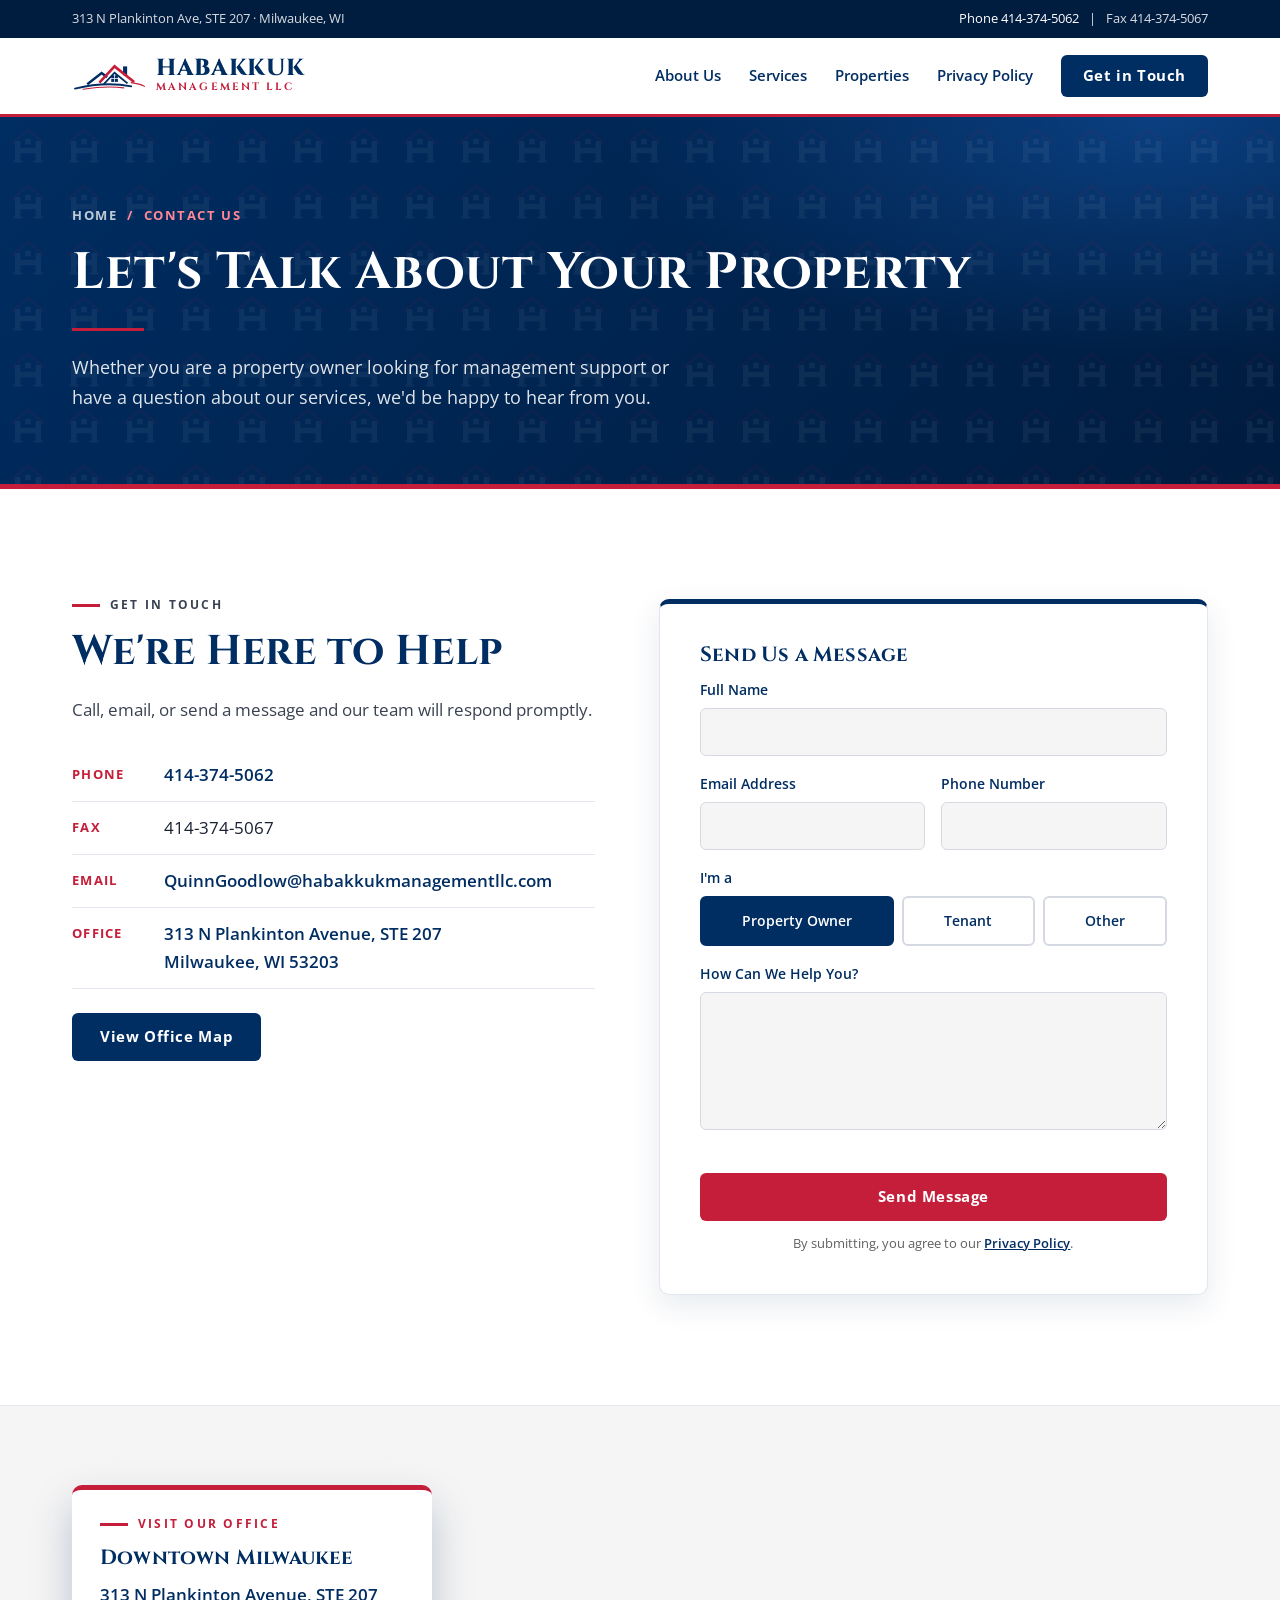
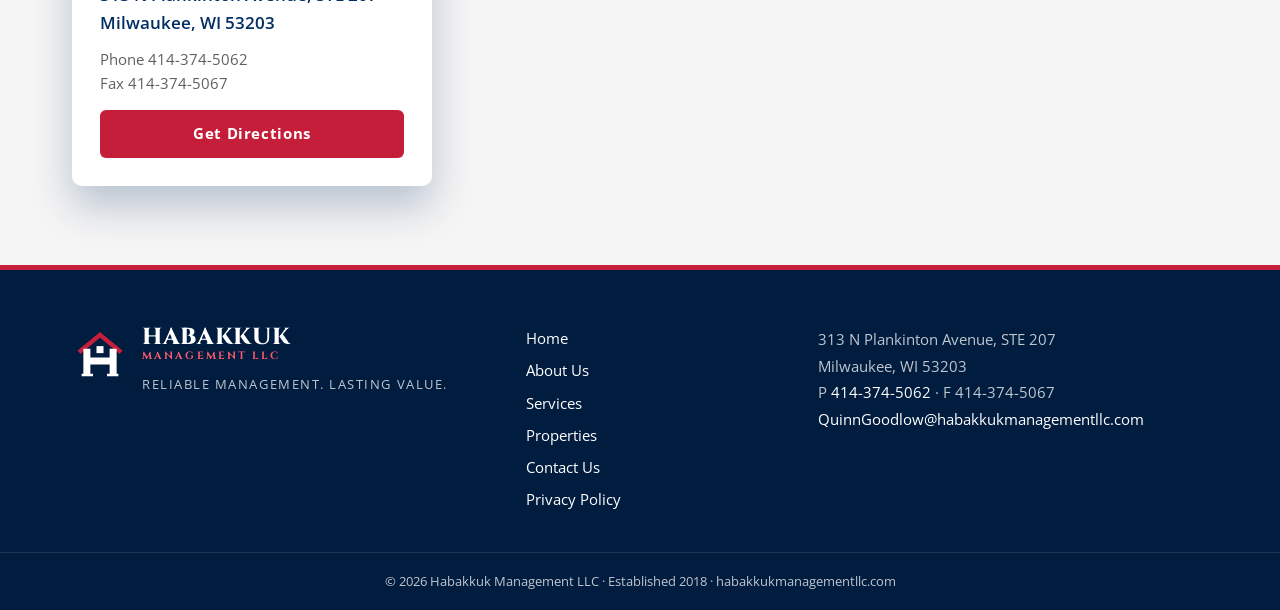
<file: contact.html>
<!doctype html>
<html lang="en" class="no-js">
<head>
  <script>document.documentElement.classList.remove("no-js");</script>
  <meta charset="utf-8">
  <meta name="viewport" content="width=device-width, initial-scale=1">
  <title>Contact Us | Habakkuk Management LLC</title>
  <meta name="description" content="Contact Habakkuk Management LLC at 313 N Plankinton Avenue, STE 207, Milwaukee, WI 53203. Phone 414-374-5062.">
  <link rel="canonical" href="https://habakkukmanagementllc.com/contact.html">
  <link rel="icon" href="assets/favicon.svg" type="image/svg+xml">
  <meta property="og:title" content="Contact Us | Habakkuk Management LLC">
  <meta property="og:description" content="Reliable Management. Lasting Value. Property management in Milwaukee, WI since 2018.">
  <meta property="og:url" content="https://habakkukmanagementllc.com/contact.html">
  <link rel="preconnect" href="https://fonts.googleapis.com">
  <link rel="preconnect" href="https://fonts.gstatic.com" crossorigin>
  <link href="https://fonts.googleapis.com/css2?family=Cinzel:wght@600;700;800&family=Open+Sans:wght@400;600;700&display=swap" rel="stylesheet">
  <link rel="stylesheet" href="styles.css">
  <script type="application/ld+json">
  {
    "@context": "https://schema.org",
    "@type": "RealEstateAgent",
    "name": "Habakkuk Management LLC",
    "slogan": "Reliable Management. Lasting Value.",
    "url": "https://habakkukmanagementllc.com",
    "email": "QuinnGoodlow@habakkukmanagementllc.com",
    "telephone": "+1-414-374-5062",
    "faxNumber": "+1-414-374-5067",
    "foundingDate": "2018",
    "address": {
      "@type": "PostalAddress",
      "streetAddress": "313 N Plankinton Avenue, STE 207",
      "addressLocality": "Milwaukee",
      "addressRegion": "WI",
      "postalCode": "53203",
      "addressCountry": "US"
    }
  }
  </script>
</head>
<body>

<!-- Reusable brand artwork -->
<svg width="0" height="0" style="position:absolute;color:#fff" aria-hidden="true">
  <defs>
    <!-- Roofline mark from the primary logo -->
    <symbol id="roofline" viewBox="0 0 200 80">
      <rect x="138" y="14" width="11" height="24" fill="#002D62"/>
      <path d="M44 60 L80 32 L92 41" fill="none" stroke="#002D62" stroke-width="7" stroke-linecap="square"/>
      <path d="M74 58 L115 14 L168 56" fill="none" stroke="#C41E3A" stroke-width="7" stroke-linejoin="miter"/>
      <path d="M86 62 L115 31 L150 60" fill="none" stroke="#002D62" stroke-width="5"/>
      <g fill="#002D62">
        <rect x="106" y="38" width="8" height="8"/><rect x="116" y="38" width="8" height="8"/>
        <rect x="106" y="48" width="8" height="8"/><rect x="116" y="48" width="8" height="8"/>
      </g>
      <path d="M8 74 Q 90 54 160 68" fill="none" stroke="#002D62" stroke-width="5" stroke-linecap="round"/>
      <path d="M30 76 Q 90 66 140 72" fill="none" stroke="#C41E3A" stroke-width="3" stroke-linecap="round"/>
      <path d="M160 58 Q 184 61 196 68" fill="none" stroke="#C41E3A" stroke-width="3" stroke-linecap="round"/>
    </symbol>
    <!-- H + roof logo mark -->
    <symbol id="hmark" viewBox="0 0 64 64">
      <path d="M8 30 L32 10 L56 30" fill="none" stroke="#C41E3A" stroke-width="5"/>
      <path d="M17 26 V56 M47 26 V56 M17 40 H47" fill="none" stroke="currentColor" stroke-width="8"/>
      <path d="M11 56 H24 M40 56 H53" stroke="currentColor" stroke-width="3"/>
      <rect x="28" y="23" width="8" height="8" fill="currentColor"/>
    </symbol>
    <pattern id="brandPattern" width="56" height="56" patternUnits="userSpaceOnUse">
      <use href="#hmark" x="6" y="6" width="44" height="44"/>
    </pattern>
  </defs>
</svg>

<a class="skip" href="#main">Skip to content</a>

<div class="topbar">
  <div class="wrap topbar__inner">
    <span>313 N Plankinton Ave, STE 207 · Milwaukee, WI</span>
    <span class="topbar__links">
      <a href="tel:+14143745062">Phone 414-374-5062</a>
      <span aria-hidden="true">|</span>
      <span>Fax 414-374-5067</span>
    </span>
  </div>
</div>

<header class="header" id="top">
  <div class="wrap header__inner">
    <a class="brand" href="index.html" aria-label="Habakkuk Management LLC home">
      <svg class="brand__roof" aria-hidden="true"><use href="#roofline"/></svg>
      <span class="brand__text">
        <span class="brand__name">Habakkuk</span>
        <span class="brand__sub">Management LLC</span>
      </span>
    </a>
    <nav class="nav" id="nav" aria-label="Main">
      <a href="about.html">About Us</a>
      <a href="services.html">Services</a>
      <a href="properties.html">Properties</a>
      <a href="privacy.html">Privacy Policy</a>
      <a class="btn btn--red nav__cta" href="contact.html" aria-current="page">Get in Touch</a>
    </nav>
    <button class="menu-btn press" id="menuBtn" aria-expanded="false" aria-controls="nav" aria-label="Open menu">
      <span></span><span></span><span></span>
    </button>
  </div>
</header>


<main id="main">

  <section class="page-hero">
    <svg class="hero__pattern" aria-hidden="true"><rect width="100%" height="100%" fill="url(#brandPattern)"/></svg>
    <div class="wrap page-hero__inner">
      <nav class="crumbs" aria-label="Breadcrumb"><a href="index.html">Home</a><span aria-hidden="true">/</span><span>Contact Us</span></nav>
      <h1>Let's Talk About Your Property</h1>
      <span class="hero-line" aria-hidden="true"></span>
      <p class="lead">Whether you are a property owner looking for management support or have a question about our services, we'd be happy to hear from you.</p>
    </div>
  </section>

  <section class="section">
    <div class="wrap contact">
      <div class="contact__info reveal">
        <p class="eyebrow">Get in Touch</p>
        <h2>We're Here to Help</h2>
        <p>Call, email, or send a message and our team will respond promptly.</p>
        <ul class="nap">
          <li><span>Phone</span><a href="tel:+14143745062">414-374-5062</a></li>
          <li><span>Fax</span>414-374-5067</li>
          <li><span>Email</span><a href="mailto:QuinnGoodlow@habakkukmanagementllc.com">QuinnGoodlow@habakkukmanagementllc.com</a></li>
          <li><span>Office</span><a href="https://www.google.com/maps/search/?api=1&query=313+N+Plankinton+Avenue+STE+207+Milwaukee+WI+53203" target="_blank" rel="noopener">313 N Plankinton Avenue, STE 207<br>Milwaukee, WI 53203</a></li>
        </ul>
        <a class="btn btn--navy press" href="#location">View Office Map</a>
      </div>

      <!-- Submissions are emailed directly via FormSubmit. Clear data-endpoint to fall back to an email draft. -->
      <form class="form reveal" id="contactForm" data-endpoint="https://formsubmit.co/ajax/QuinnGoodlow@habakkukmanagementllc.com" novalidate>
        <span id="contact-form" class="anchor"></span>
        <input type="hidden" name="_subject" value="New website inquiry: Habakkuk Management">
        <input type="hidden" name="_template" value="table">
        <input type="text" name="_honey" class="hp" tabindex="-1" autocomplete="off" aria-hidden="true">
        <h3>Send Us a Message</h3>
        <label>Full Name<input name="name" autocomplete="name" required></label>
        <div class="form__row">
          <label>Email Address<input type="email" name="email" autocomplete="email" required></label>
          <label>Phone Number<input type="tel" name="phone" autocomplete="tel"></label>
        </div>
        <fieldset class="seg">
          <legend>I'm a</legend>
          <label><input type="radio" name="role" value="Property Owner" checked><span class="press">Property Owner</span></label>
          <label><input type="radio" name="role" value="Tenant"><span class="press">Tenant</span></label>
          <label><input type="radio" name="role" value="Other"><span class="press">Other</span></label>
        </fieldset>
        <label>How Can We Help You?<textarea name="message" rows="5" required></textarea></label>
        <p class="form__error" id="formError" role="alert"></p>
        <button class="btn btn--red btn--block press" type="submit">Send Message</button>
        <p class="form__note">By submitting, you agree to our <a href="privacy.html">Privacy Policy</a>.</p>

        <div class="success" aria-live="polite" hidden>
          <svg class="tick" viewBox="0 0 52 52" aria-hidden="true">
            <circle class="tick__circle" cx="26" cy="26" r="24"/>
            <path class="tick__check" d="M15 27l7 7 15-16"/>
          </svg>
          <h3>Thank You!</h3>
          <p class="success__text">We'll be in touch shortly.</p>
          <button type="button" class="btn btn--navy press" data-again>Send Another</button>
        </div>
      </form>
    </div>
  </section>

  <!-- MAP -->
  <section class="location" id="location" aria-label="Office location">
    <iframe class="location__map" title="Map to Habakkuk Management LLC, 313 N Plankinton Avenue, Milwaukee" loading="lazy" referrerpolicy="no-referrer-when-downgrade"
      src="https://maps.google.com/maps?q=313%20N%20Plankinton%20Avenue%2C%20STE%20207%2C%20Milwaukee%2C%20WI%2053203&z=16&output=embed"></iframe>
    <div class="wrap location__wrap">
      <div class="location__card reveal">
        <p class="eyebrow">Visit Our Office</p>
        <h3>Downtown Milwaukee</h3>
        <address>313 N Plankinton Avenue, STE 207<br>Milwaukee, WI 53203</address>
        <p class="location__hours">Phone 414-374-5062<br>Fax 414-374-5067</p>
        <a class="btn btn--red btn--block press" href="https://www.google.com/maps/dir/?api=1&destination=313+N+Plankinton+Avenue+STE+207+Milwaukee+WI+53203" target="_blank" rel="noopener">Get Directions</a>
      </div>
    </div>
  </section>


</main>

<footer class="footer">
  <div class="wrap footer__inner">
    <div class="footer__brand">
      <svg class="footer__mark" aria-hidden="true"><use href="#hmark"/></svg>
      <div>
        <div class="brand__name">Habakkuk</div>
        <div class="brand__sub">Management LLC</div>
        <p class="footer__tag">Reliable Management. Lasting Value.</p>
      </div>
    </div>
    <nav aria-label="Footer">
      <a href="index.html">Home</a>
      <a href="about.html">About Us</a>
      <a href="services.html">Services</a>
      <a href="properties.html">Properties</a>
      <a href="contact.html">Contact Us</a>
      <a href="privacy.html">Privacy Policy</a>
    </nav>
    <address>
      313 N Plankinton Avenue, STE 207<br>Milwaukee, WI 53203<br>
      P <a href="tel:+14143745062">414-374-5062</a> · F 414-374-5067<br>
      <a href="mailto:QuinnGoodlow@habakkukmanagementllc.com">QuinnGoodlow@habakkukmanagementllc.com</a>
    </address>
  </div>
  <div class="footer__base">
    <div class="wrap">© <span id="year">2026</span> Habakkuk Management LLC · Established 2018 · habakkukmanagementllc.com</div>
  </div>
</footer>

<script src="script.js"></script>
</body>
</html>
</file>
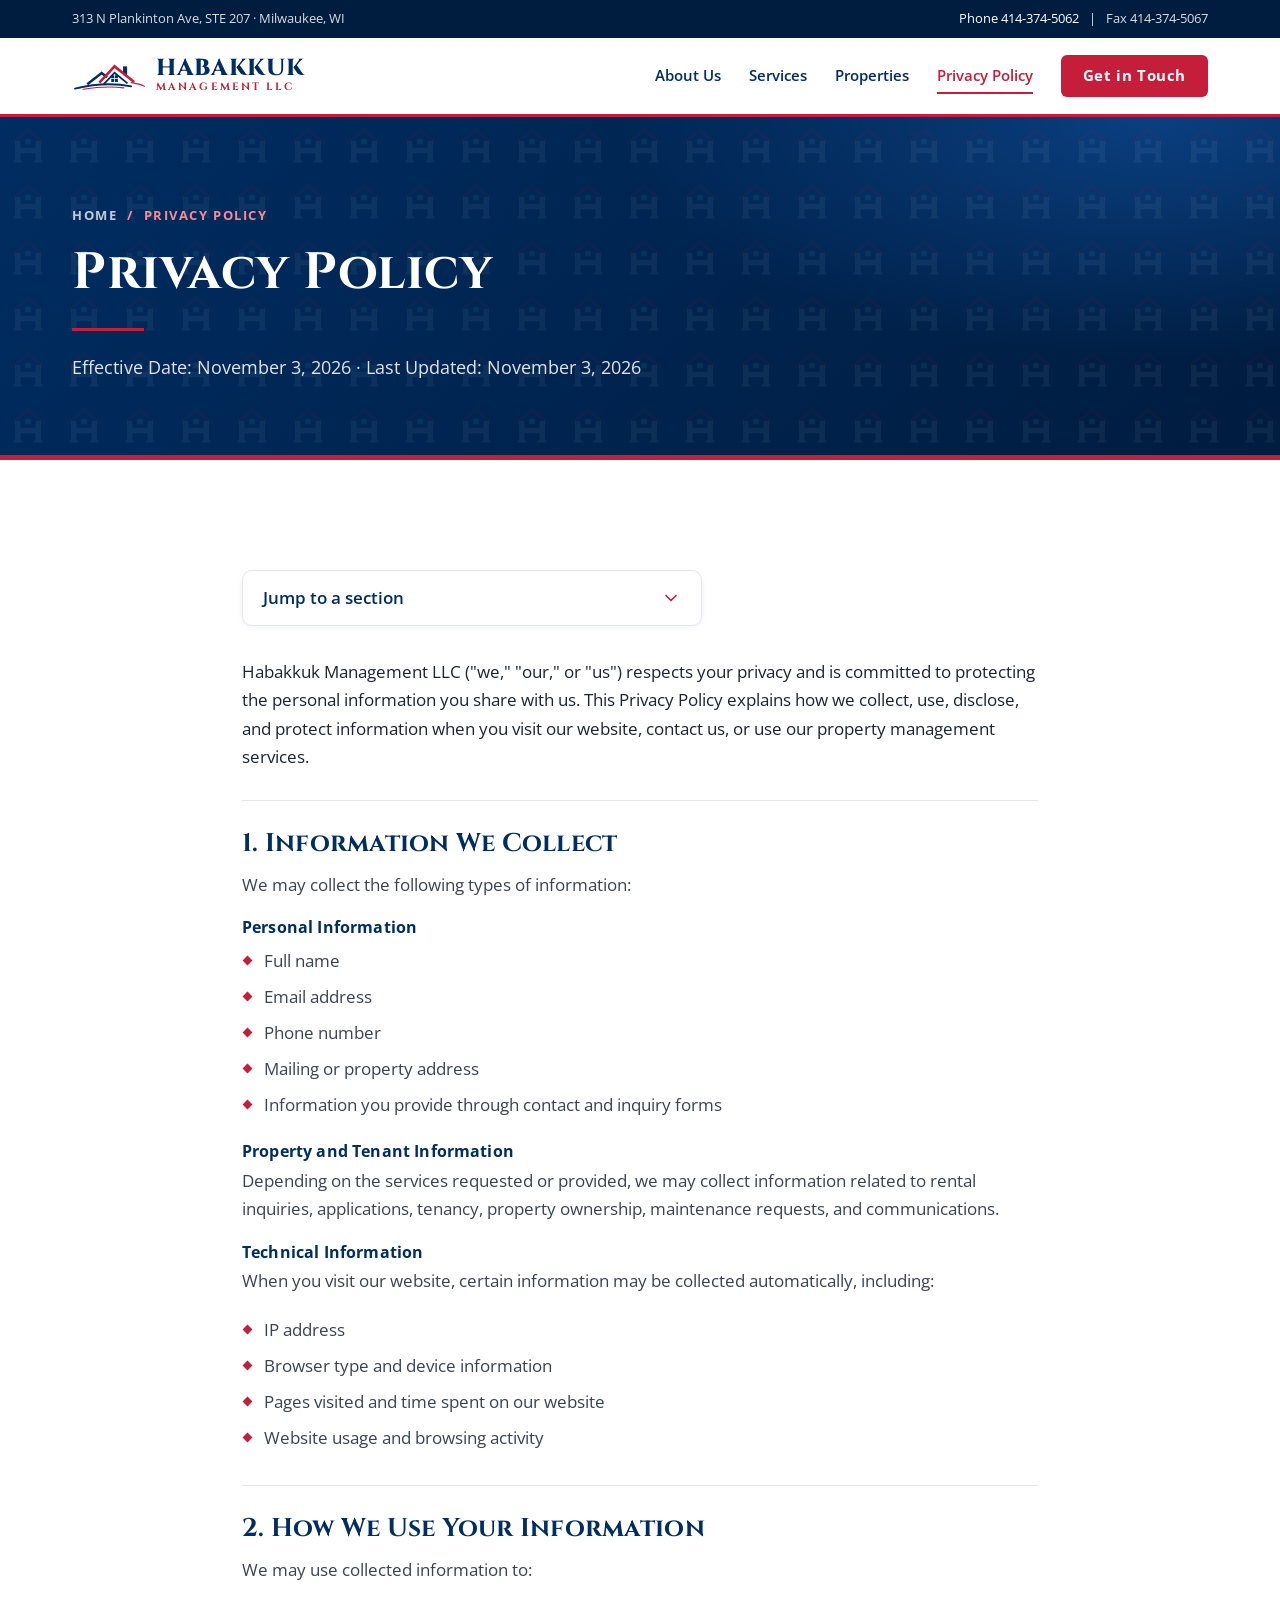
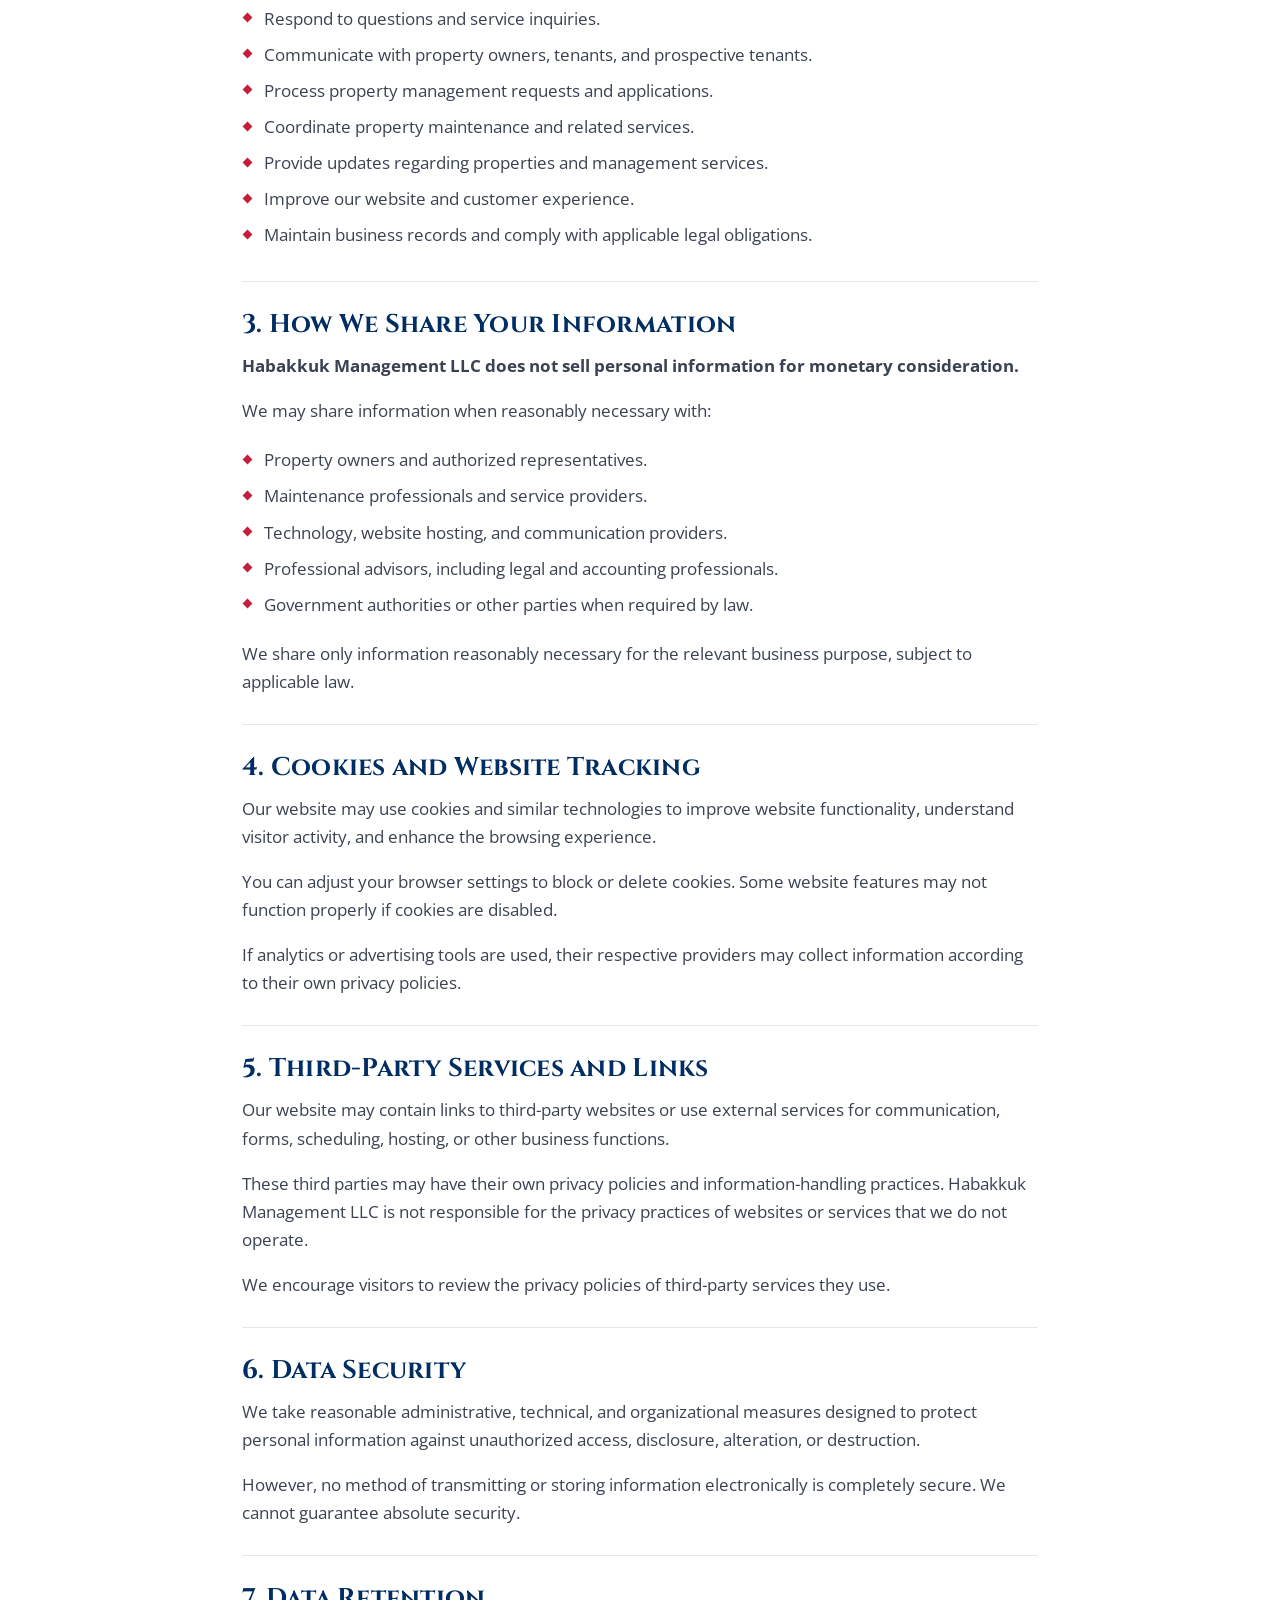
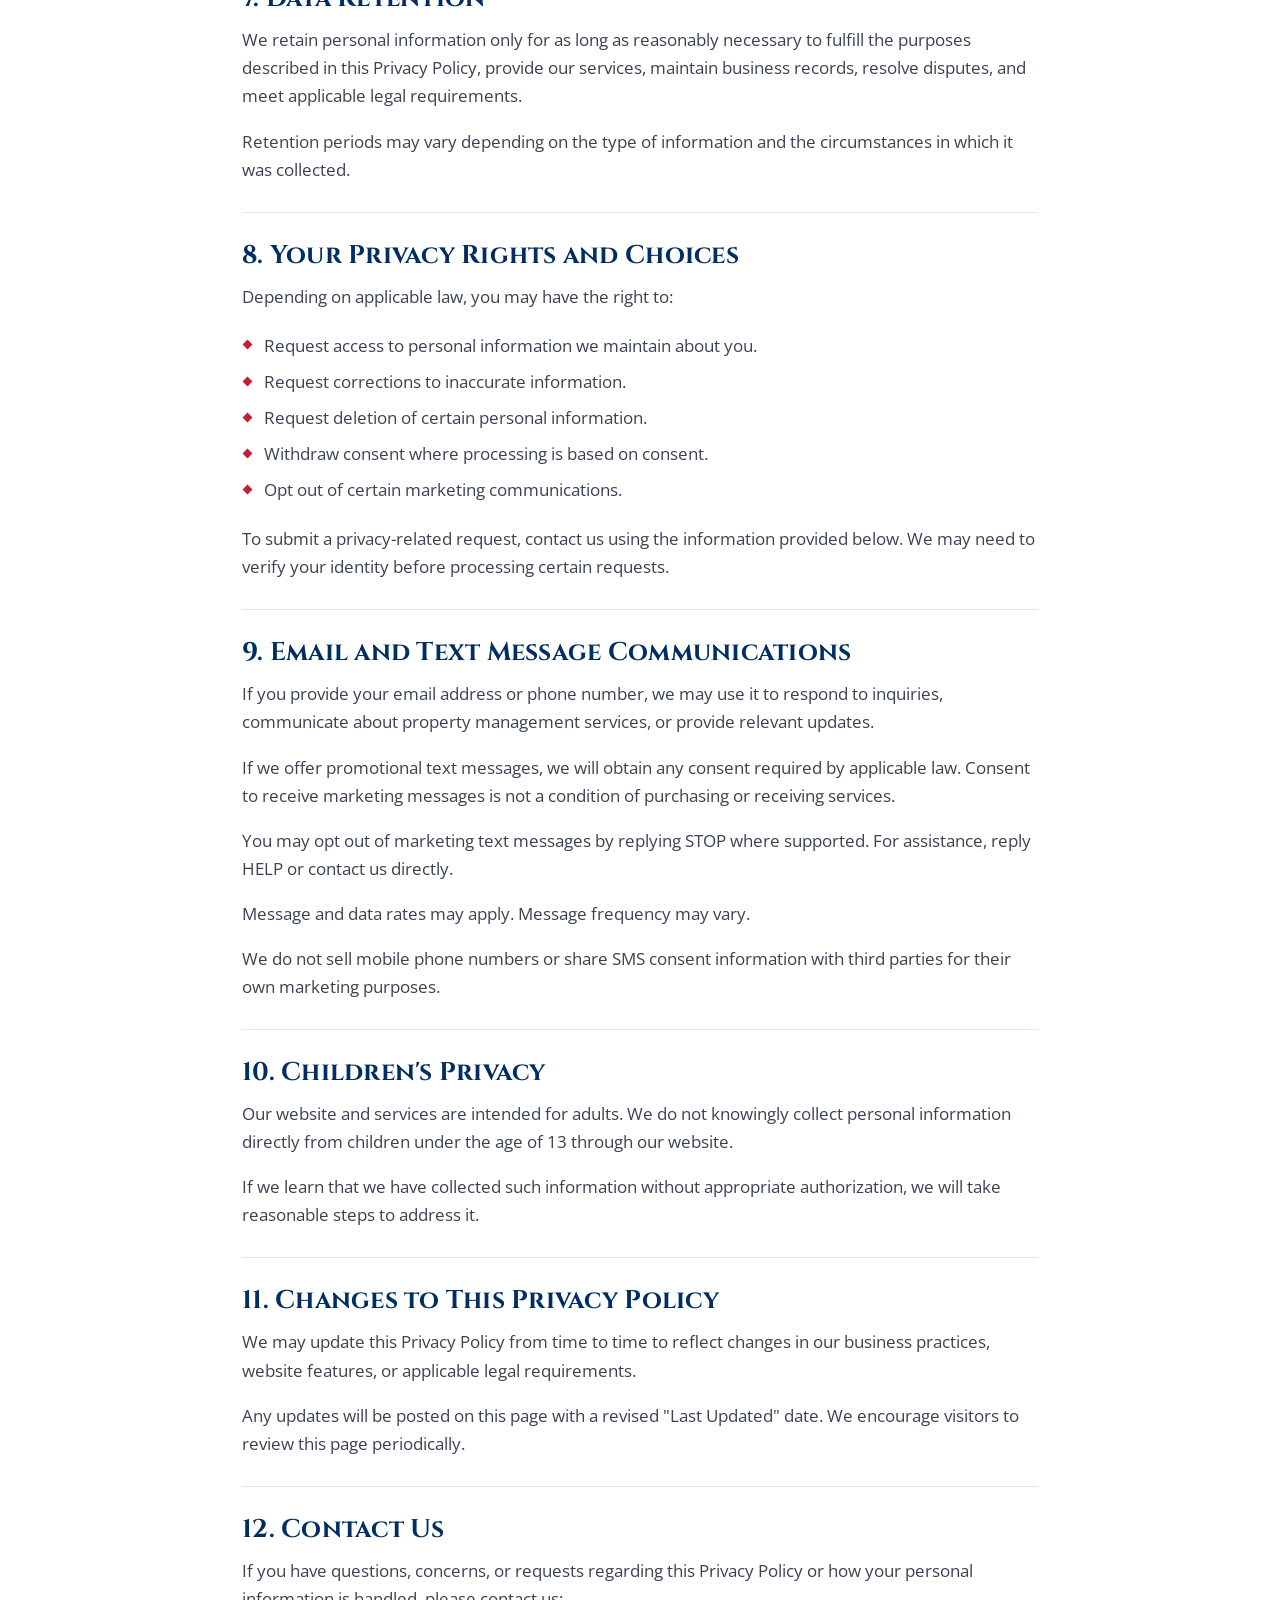
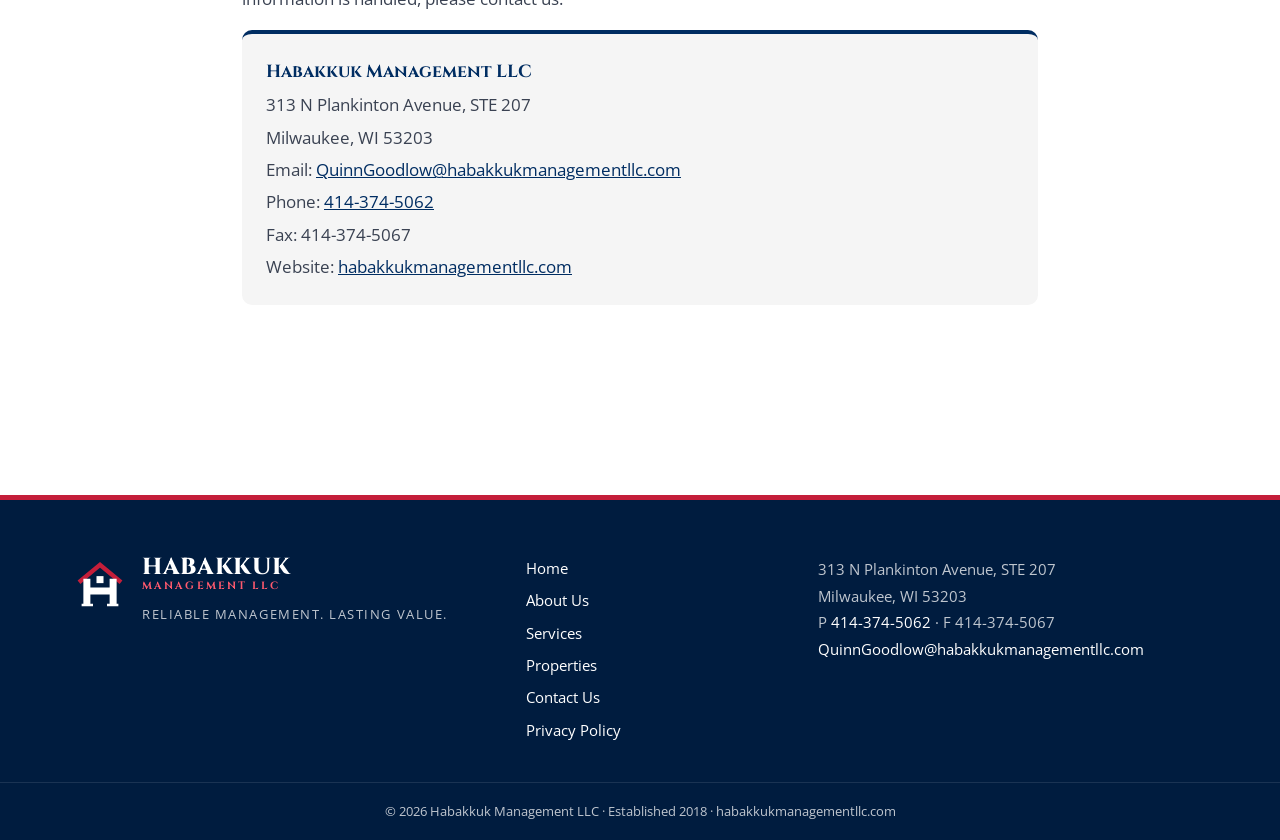
<file: privacy.html>
<!doctype html>
<html lang="en" class="no-js">
<head>
  <script>document.documentElement.classList.remove("no-js");</script>
  <meta charset="utf-8">
  <meta name="viewport" content="width=device-width, initial-scale=1">
  <title>Privacy Policy | Habakkuk Management LLC</title>
  <meta name="description" content="How Habakkuk Management LLC collects, uses, shares, and protects your personal information.">
  <link rel="canonical" href="https://habakkukmanagementllc.com/privacy.html">
  <link rel="icon" href="assets/favicon.svg" type="image/svg+xml">
  <meta property="og:title" content="Privacy Policy | Habakkuk Management LLC">
  <meta property="og:description" content="Reliable Management. Lasting Value. Property management in Milwaukee, WI since 2018.">
  <meta property="og:url" content="https://habakkukmanagementllc.com/privacy.html">
  <link rel="preconnect" href="https://fonts.googleapis.com">
  <link rel="preconnect" href="https://fonts.gstatic.com" crossorigin>
  <link href="https://fonts.googleapis.com/css2?family=Cinzel:wght@600;700;800&family=Open+Sans:wght@400;600;700&display=swap" rel="stylesheet">
  <link rel="stylesheet" href="styles.css">
  <script type="application/ld+json">
  {
    "@context": "https://schema.org",
    "@type": "RealEstateAgent",
    "name": "Habakkuk Management LLC",
    "slogan": "Reliable Management. Lasting Value.",
    "url": "https://habakkukmanagementllc.com",
    "email": "QuinnGoodlow@habakkukmanagementllc.com",
    "telephone": "+1-414-374-5062",
    "faxNumber": "+1-414-374-5067",
    "foundingDate": "2018",
    "address": {
      "@type": "PostalAddress",
      "streetAddress": "313 N Plankinton Avenue, STE 207",
      "addressLocality": "Milwaukee",
      "addressRegion": "WI",
      "postalCode": "53203",
      "addressCountry": "US"
    }
  }
  </script>
</head>
<body>

<!-- Reusable brand artwork -->
<svg width="0" height="0" style="position:absolute;color:#fff" aria-hidden="true">
  <defs>
    <!-- Roofline mark from the primary logo -->
    <symbol id="roofline" viewBox="0 0 200 80">
      <rect x="138" y="14" width="11" height="24" fill="#002D62"/>
      <path d="M44 60 L80 32 L92 41" fill="none" stroke="#002D62" stroke-width="7" stroke-linecap="square"/>
      <path d="M74 58 L115 14 L168 56" fill="none" stroke="#C41E3A" stroke-width="7" stroke-linejoin="miter"/>
      <path d="M86 62 L115 31 L150 60" fill="none" stroke="#002D62" stroke-width="5"/>
      <g fill="#002D62">
        <rect x="106" y="38" width="8" height="8"/><rect x="116" y="38" width="8" height="8"/>
        <rect x="106" y="48" width="8" height="8"/><rect x="116" y="48" width="8" height="8"/>
      </g>
      <path d="M8 74 Q 90 54 160 68" fill="none" stroke="#002D62" stroke-width="5" stroke-linecap="round"/>
      <path d="M30 76 Q 90 66 140 72" fill="none" stroke="#C41E3A" stroke-width="3" stroke-linecap="round"/>
      <path d="M160 58 Q 184 61 196 68" fill="none" stroke="#C41E3A" stroke-width="3" stroke-linecap="round"/>
    </symbol>
    <!-- H + roof logo mark -->
    <symbol id="hmark" viewBox="0 0 64 64">
      <path d="M8 30 L32 10 L56 30" fill="none" stroke="#C41E3A" stroke-width="5"/>
      <path d="M17 26 V56 M47 26 V56 M17 40 H47" fill="none" stroke="currentColor" stroke-width="8"/>
      <path d="M11 56 H24 M40 56 H53" stroke="currentColor" stroke-width="3"/>
      <rect x="28" y="23" width="8" height="8" fill="currentColor"/>
    </symbol>
    <pattern id="brandPattern" width="56" height="56" patternUnits="userSpaceOnUse">
      <use href="#hmark" x="6" y="6" width="44" height="44"/>
    </pattern>
  </defs>
</svg>

<a class="skip" href="#main">Skip to content</a>

<div class="topbar">
  <div class="wrap topbar__inner">
    <span>313 N Plankinton Ave, STE 207 · Milwaukee, WI</span>
    <span class="topbar__links">
      <a href="tel:+14143745062">Phone 414-374-5062</a>
      <span aria-hidden="true">|</span>
      <span>Fax 414-374-5067</span>
    </span>
  </div>
</div>

<header class="header" id="top">
  <div class="wrap header__inner">
    <a class="brand" href="index.html" aria-label="Habakkuk Management LLC home">
      <svg class="brand__roof" aria-hidden="true"><use href="#roofline"/></svg>
      <span class="brand__text">
        <span class="brand__name">Habakkuk</span>
        <span class="brand__sub">Management LLC</span>
      </span>
    </a>
    <nav class="nav" id="nav" aria-label="Main">
      <a href="about.html">About Us</a>
      <a href="services.html">Services</a>
      <a href="properties.html">Properties</a>
      <a href="privacy.html" aria-current="page">Privacy Policy</a>
      <a class="btn btn--red nav__cta" href="contact.html">Get in Touch</a>
    </nav>
    <button class="menu-btn press" id="menuBtn" aria-expanded="false" aria-controls="nav" aria-label="Open menu">
      <span></span><span></span><span></span>
    </button>
  </div>
</header>


<main id="main">

  <section class="page-hero">
    <svg class="hero__pattern" aria-hidden="true"><rect width="100%" height="100%" fill="url(#brandPattern)"/></svg>
    <div class="wrap page-hero__inner">
      <nav class="crumbs" aria-label="Breadcrumb"><a href="index.html">Home</a><span aria-hidden="true">/</span><span>Privacy Policy</span></nav>
      <h1>Privacy Policy</h1>
      <span class="hero-line" aria-hidden="true"></span>
      <p class="lead">Effective Date: November 3, 2026 · Last Updated: November 3, 2026</p>
    </div>
  </section>

  <section class="section section--legal">
    <div class="wrap legal">
      <details class="jump" id="sections">
        <summary>Jump to a section<svg viewBox="0 0 24 24" aria-hidden="true"><path d="M6 9l6 6 6-6"/></svg></summary>
        <ol>
          <li><a href="#collect">Information We Collect</a></li>
          <li><a href="#use">How We Use Your Information</a></li>
          <li><a href="#share">How We Share Your Information</a></li>
          <li><a href="#cookies">Cookies and Website Tracking</a></li>
          <li><a href="#third-party">Third-Party Services and Links</a></li>
          <li><a href="#security">Data Security</a></li>
          <li><a href="#retention">Data Retention</a></li>
          <li><a href="#rights">Your Privacy Rights and Choices</a></li>
          <li><a href="#messages">Email and Text Messages</a></li>
          <li><a href="#children">Children's Privacy</a></li>
          <li><a href="#changes">Changes to This Policy</a></li>
          <li><a href="#contact-us">Contact Us</a></li>
        </ol>
      </details>

      <article class="legal__body">
        <p class="legal__intro">Habakkuk Management LLC ("we," "our," or "us") respects your privacy and is committed to protecting the personal information you share with us. This Privacy Policy explains how we collect, use, disclose, and protect information when you visit our website, contact us, or use our property management services.</p>

        <section id="collect">
          <h2>1. Information We Collect</h2>
          <p>We may collect the following types of information:</p>
          <h3>Personal Information</h3>
          <ul>
            <li>Full name</li>
            <li>Email address</li>
            <li>Phone number</li>
            <li>Mailing or property address</li>
            <li>Information you provide through contact and inquiry forms</li>
          </ul>
          <h3>Property and Tenant Information</h3>
          <p>Depending on the services requested or provided, we may collect information related to rental inquiries, applications, tenancy, property ownership, maintenance requests, and communications.</p>
          <h3>Technical Information</h3>
          <p>When you visit our website, certain information may be collected automatically, including:</p>
          <ul>
            <li>IP address</li>
            <li>Browser type and device information</li>
            <li>Pages visited and time spent on our website</li>
            <li>Website usage and browsing activity</li>
          </ul>
        </section>

        <section id="use">
          <h2>2. How We Use Your Information</h2>
          <p>We may use collected information to:</p>
          <ul>
            <li>Respond to questions and service inquiries.</li>
            <li>Communicate with property owners, tenants, and prospective tenants.</li>
            <li>Process property management requests and applications.</li>
            <li>Coordinate property maintenance and related services.</li>
            <li>Provide updates regarding properties and management services.</li>
            <li>Improve our website and customer experience.</li>
            <li>Maintain business records and comply with applicable legal obligations.</li>
          </ul>
        </section>

        <section id="share">
          <h2>3. How We Share Your Information</h2>
          <p><strong>Habakkuk Management LLC does not sell personal information for monetary consideration.</strong></p>
          <p>We may share information when reasonably necessary with:</p>
          <ul>
            <li>Property owners and authorized representatives.</li>
            <li>Maintenance professionals and service providers.</li>
            <li>Technology, website hosting, and communication providers.</li>
            <li>Professional advisors, including legal and accounting professionals.</li>
            <li>Government authorities or other parties when required by law.</li>
          </ul>
          <p>We share only information reasonably necessary for the relevant business purpose, subject to applicable law.</p>
        </section>

        <section id="cookies">
          <h2>4. Cookies and Website Tracking</h2>
          <p>Our website may use cookies and similar technologies to improve website functionality, understand visitor activity, and enhance the browsing experience.</p>
          <p>You can adjust your browser settings to block or delete cookies. Some website features may not function properly if cookies are disabled.</p>
          <p>If analytics or advertising tools are used, their respective providers may collect information according to their own privacy policies.</p>
        </section>

        <section id="third-party">
          <h2>5. Third-Party Services and Links</h2>
          <p>Our website may contain links to third-party websites or use external services for communication, forms, scheduling, hosting, or other business functions.</p>
          <p>These third parties may have their own privacy policies and information-handling practices. Habakkuk Management LLC is not responsible for the privacy practices of websites or services that we do not operate.</p>
          <p>We encourage visitors to review the privacy policies of third-party services they use.</p>
        </section>

        <section id="security">
          <h2>6. Data Security</h2>
          <p>We take reasonable administrative, technical, and organizational measures designed to protect personal information against unauthorized access, disclosure, alteration, or destruction.</p>
          <p>However, no method of transmitting or storing information electronically is completely secure. We cannot guarantee absolute security.</p>
        </section>

        <section id="retention">
          <h2>7. Data Retention</h2>
          <p>We retain personal information only for as long as reasonably necessary to fulfill the purposes described in this Privacy Policy, provide our services, maintain business records, resolve disputes, and meet applicable legal requirements.</p>
          <p>Retention periods may vary depending on the type of information and the circumstances in which it was collected.</p>
        </section>

        <section id="rights">
          <h2>8. Your Privacy Rights and Choices</h2>
          <p>Depending on applicable law, you may have the right to:</p>
          <ul>
            <li>Request access to personal information we maintain about you.</li>
            <li>Request corrections to inaccurate information.</li>
            <li>Request deletion of certain personal information.</li>
            <li>Withdraw consent where processing is based on consent.</li>
            <li>Opt out of certain marketing communications.</li>
          </ul>
          <p>To submit a privacy-related request, contact us using the information provided below. We may need to verify your identity before processing certain requests.</p>
        </section>

        <section id="messages">
          <h2>9. Email and Text Message Communications</h2>
          <p>If you provide your email address or phone number, we may use it to respond to inquiries, communicate about property management services, or provide relevant updates.</p>
          <p>If we offer promotional text messages, we will obtain any consent required by applicable law. Consent to receive marketing messages is not a condition of purchasing or receiving services.</p>
          <p>You may opt out of marketing text messages by replying STOP where supported. For assistance, reply HELP or contact us directly.</p>
          <p>Message and data rates may apply. Message frequency may vary.</p>
          <p>We do not sell mobile phone numbers or share SMS consent information with third parties for their own marketing purposes.</p>
        </section>

        <section id="children">
          <h2>10. Children's Privacy</h2>
          <p>Our website and services are intended for adults. We do not knowingly collect personal information directly from children under the age of 13 through our website.</p>
          <p>If we learn that we have collected such information without appropriate authorization, we will take reasonable steps to address it.</p>
        </section>

        <section id="changes">
          <h2>11. Changes to This Privacy Policy</h2>
          <p>We may update this Privacy Policy from time to time to reflect changes in our business practices, website features, or applicable legal requirements.</p>
          <p>Any updates will be posted on this page with a revised "Last Updated" date. We encourage visitors to review this page periodically.</p>
        </section>

        <section id="contact-us">
          <h2>12. Contact Us</h2>
          <p>If you have questions, concerns, or requests regarding this Privacy Policy or how your personal information is handled, please contact us:</p>
          <address class="legal__card">
            <strong>Habakkuk Management LLC</strong>
            313 N Plankinton Avenue, STE 207<br>Milwaukee, WI 53203<br>
            Email: <a href="mailto:QuinnGoodlow@habakkukmanagementllc.com">QuinnGoodlow@habakkukmanagementllc.com</a><br>
            Phone: <a href="tel:+14143745062">414-374-5062</a><br>
            Fax: 414-374-5067<br>
            Website: <a href="https://habakkukmanagementllc.com/">habakkukmanagementllc.com</a>
          </address>
        </section>
      </article>

      <!-- Floats while reading; rests at the end of the policy, above the footer -->
      <a class="back-to-sections" href="#sections" aria-hidden="true" tabindex="-1">
        <svg viewBox="0 0 24 24" aria-hidden="true"><path d="M12 19V5M5 12l7-7 7 7"/></svg>Back to sections
      </a>
    </div>
  </section>

</main>

<footer class="footer">
  <div class="wrap footer__inner">
    <div class="footer__brand">
      <svg class="footer__mark" aria-hidden="true"><use href="#hmark"/></svg>
      <div>
        <div class="brand__name">Habakkuk</div>
        <div class="brand__sub">Management LLC</div>
        <p class="footer__tag">Reliable Management. Lasting Value.</p>
      </div>
    </div>
    <nav aria-label="Footer">
      <a href="index.html">Home</a>
      <a href="about.html">About Us</a>
      <a href="services.html">Services</a>
      <a href="properties.html">Properties</a>
      <a href="contact.html">Contact Us</a>
      <a href="privacy.html">Privacy Policy</a>
    </nav>
    <address>
      313 N Plankinton Avenue, STE 207<br>Milwaukee, WI 53203<br>
      P <a href="tel:+14143745062">414-374-5062</a> · F 414-374-5067<br>
      <a href="mailto:QuinnGoodlow@habakkukmanagementllc.com">QuinnGoodlow@habakkukmanagementllc.com</a>
    </address>
  </div>
  <div class="footer__base">
    <div class="wrap">© <span id="year">2026</span> Habakkuk Management LLC · Established 2018 · habakkukmanagementllc.com</div>
  </div>
</footer>

<script src="script.js"></script>
</body>
</html>
</file>
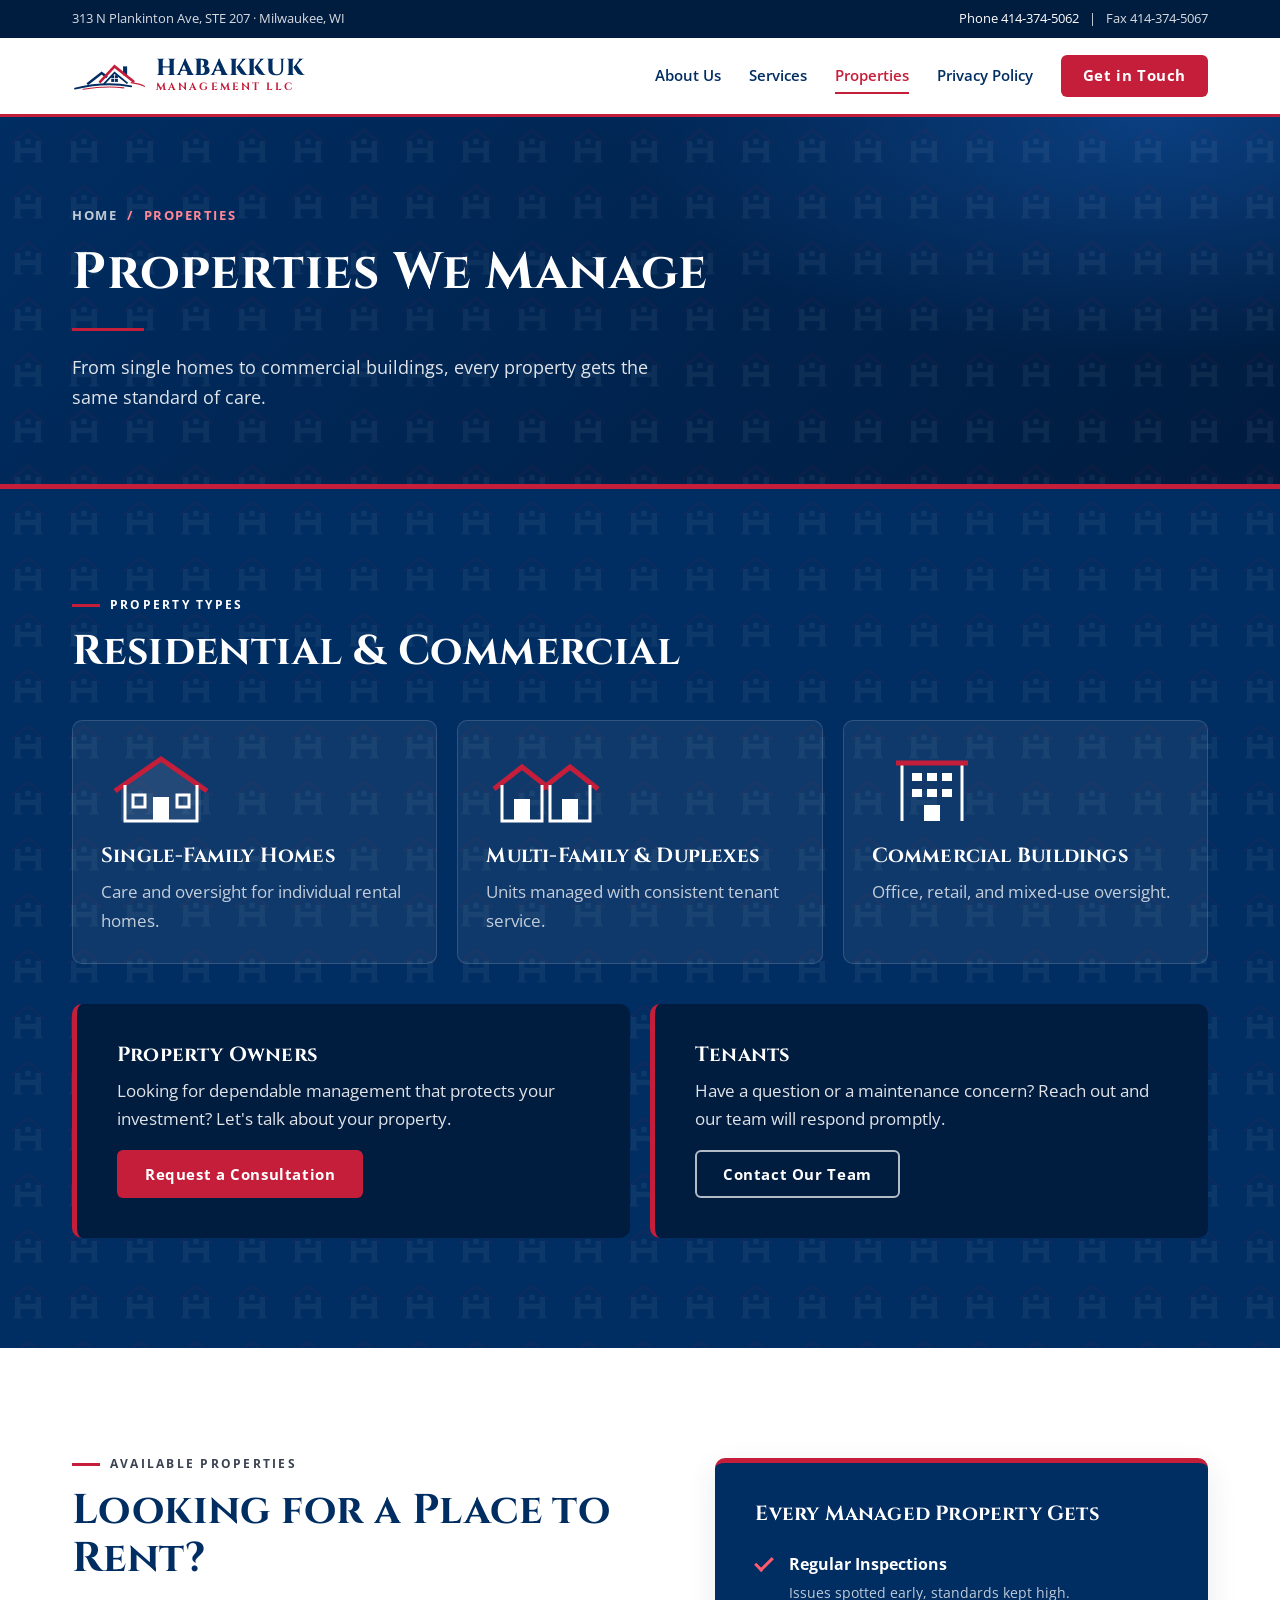
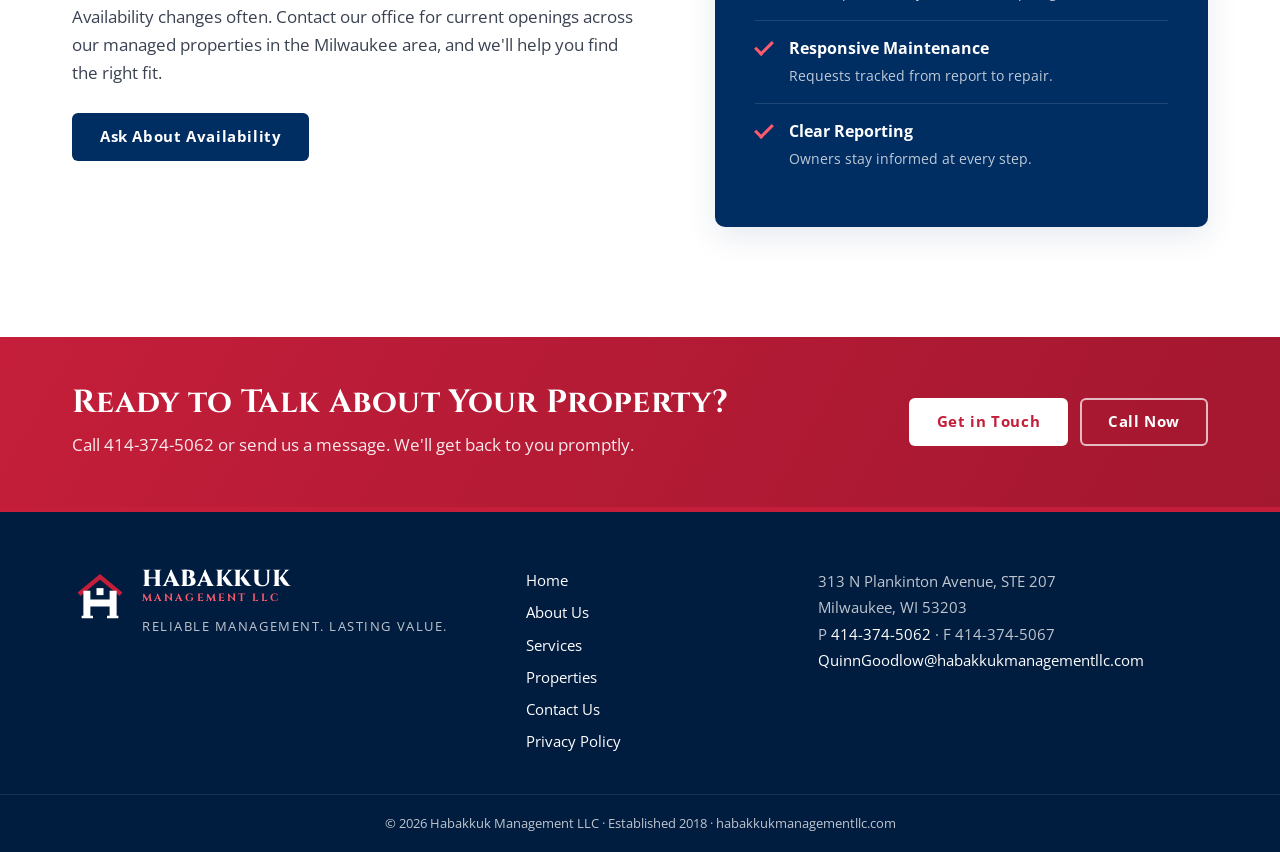
<file: properties.html>
<!doctype html>
<html lang="en" class="no-js">
<head>
  <script>document.documentElement.classList.remove("no-js");</script>
  <meta charset="utf-8">
  <meta name="viewport" content="width=device-width, initial-scale=1">
  <title>Properties | Habakkuk Management LLC</title>
  <meta name="description" content="Single-family homes, multi-family units, and commercial buildings managed by Habakkuk Management LLC in Milwaukee.">
  <link rel="canonical" href="https://habakkukmanagementllc.com/properties.html">
  <link rel="icon" href="assets/favicon.svg" type="image/svg+xml">
  <meta property="og:title" content="Properties | Habakkuk Management LLC">
  <meta property="og:description" content="Reliable Management. Lasting Value. Property management in Milwaukee, WI since 2018.">
  <meta property="og:url" content="https://habakkukmanagementllc.com/properties.html">
  <link rel="preconnect" href="https://fonts.googleapis.com">
  <link rel="preconnect" href="https://fonts.gstatic.com" crossorigin>
  <link href="https://fonts.googleapis.com/css2?family=Cinzel:wght@600;700;800&family=Open+Sans:wght@400;600;700&display=swap" rel="stylesheet">
  <link rel="stylesheet" href="styles.css">
  <script type="application/ld+json">
  {
    "@context": "https://schema.org",
    "@type": "RealEstateAgent",
    "name": "Habakkuk Management LLC",
    "slogan": "Reliable Management. Lasting Value.",
    "url": "https://habakkukmanagementllc.com",
    "email": "QuinnGoodlow@habakkukmanagementllc.com",
    "telephone": "+1-414-374-5062",
    "faxNumber": "+1-414-374-5067",
    "foundingDate": "2018",
    "address": {
      "@type": "PostalAddress",
      "streetAddress": "313 N Plankinton Avenue, STE 207",
      "addressLocality": "Milwaukee",
      "addressRegion": "WI",
      "postalCode": "53203",
      "addressCountry": "US"
    }
  }
  </script>
</head>
<body>

<!-- Reusable brand artwork -->
<svg width="0" height="0" style="position:absolute;color:#fff" aria-hidden="true">
  <defs>
    <!-- Roofline mark from the primary logo -->
    <symbol id="roofline" viewBox="0 0 200 80">
      <rect x="138" y="14" width="11" height="24" fill="#002D62"/>
      <path d="M44 60 L80 32 L92 41" fill="none" stroke="#002D62" stroke-width="7" stroke-linecap="square"/>
      <path d="M74 58 L115 14 L168 56" fill="none" stroke="#C41E3A" stroke-width="7" stroke-linejoin="miter"/>
      <path d="M86 62 L115 31 L150 60" fill="none" stroke="#002D62" stroke-width="5"/>
      <g fill="#002D62">
        <rect x="106" y="38" width="8" height="8"/><rect x="116" y="38" width="8" height="8"/>
        <rect x="106" y="48" width="8" height="8"/><rect x="116" y="48" width="8" height="8"/>
      </g>
      <path d="M8 74 Q 90 54 160 68" fill="none" stroke="#002D62" stroke-width="5" stroke-linecap="round"/>
      <path d="M30 76 Q 90 66 140 72" fill="none" stroke="#C41E3A" stroke-width="3" stroke-linecap="round"/>
      <path d="M160 58 Q 184 61 196 68" fill="none" stroke="#C41E3A" stroke-width="3" stroke-linecap="round"/>
    </symbol>
    <!-- H + roof logo mark -->
    <symbol id="hmark" viewBox="0 0 64 64">
      <path d="M8 30 L32 10 L56 30" fill="none" stroke="#C41E3A" stroke-width="5"/>
      <path d="M17 26 V56 M47 26 V56 M17 40 H47" fill="none" stroke="currentColor" stroke-width="8"/>
      <path d="M11 56 H24 M40 56 H53" stroke="currentColor" stroke-width="3"/>
      <rect x="28" y="23" width="8" height="8" fill="currentColor"/>
    </symbol>
    <pattern id="brandPattern" width="56" height="56" patternUnits="userSpaceOnUse">
      <use href="#hmark" x="6" y="6" width="44" height="44"/>
    </pattern>
  </defs>
</svg>

<a class="skip" href="#main">Skip to content</a>

<div class="topbar">
  <div class="wrap topbar__inner">
    <span>313 N Plankinton Ave, STE 207 · Milwaukee, WI</span>
    <span class="topbar__links">
      <a href="tel:+14143745062">Phone 414-374-5062</a>
      <span aria-hidden="true">|</span>
      <span>Fax 414-374-5067</span>
    </span>
  </div>
</div>

<header class="header" id="top">
  <div class="wrap header__inner">
    <a class="brand" href="index.html" aria-label="Habakkuk Management LLC home">
      <svg class="brand__roof" aria-hidden="true"><use href="#roofline"/></svg>
      <span class="brand__text">
        <span class="brand__name">Habakkuk</span>
        <span class="brand__sub">Management LLC</span>
      </span>
    </a>
    <nav class="nav" id="nav" aria-label="Main">
      <a href="about.html">About Us</a>
      <a href="services.html">Services</a>
      <a href="properties.html" aria-current="page">Properties</a>
      <a href="privacy.html">Privacy Policy</a>
      <a class="btn btn--red nav__cta" href="contact.html">Get in Touch</a>
    </nav>
    <button class="menu-btn press" id="menuBtn" aria-expanded="false" aria-controls="nav" aria-label="Open menu">
      <span></span><span></span><span></span>
    </button>
  </div>
</header>


<main id="main">

  <section class="page-hero">
    <svg class="hero__pattern" aria-hidden="true"><rect width="100%" height="100%" fill="url(#brandPattern)"/></svg>
    <div class="wrap page-hero__inner">
      <nav class="crumbs" aria-label="Breadcrumb"><a href="index.html">Home</a><span aria-hidden="true">/</span><span>Properties</span></nav>
      <h1>Properties We Manage</h1>
      <span class="hero-line" aria-hidden="true"></span>
      <p class="lead">From single homes to commercial buildings, every property gets the same standard of care.</p>
    </div>
  </section>

  <section class="section section--navy">
    <svg class="hero__pattern" aria-hidden="true"><rect width="100%" height="100%" fill="url(#brandPattern)"/></svg>
    <div class="wrap">
      <div class="section__head reveal">
        <p class="eyebrow eyebrow--light">Property Types</p>
        <h2>Residential &amp; Commercial</h2>
      </div>
      <div class="ptypes">
        <div class="ptype reveal">
          <svg viewBox="0 0 120 80" aria-hidden="true"><path d="M20 72V38L60 10l40 28v34Z" fill="#fff" opacity=".08"/><path d="M14 42 60 10l46 32" stroke="#C41E3A" stroke-width="5" fill="none"/><path d="M24 36v36h72V36" stroke="#fff" stroke-width="3" fill="none"/><rect x="52" y="48" width="16" height="24" fill="#fff"/><rect x="32" y="46" width="12" height="12" fill="none" stroke="#fff" stroke-width="3"/><rect x="76" y="46" width="12" height="12" fill="none" stroke="#fff" stroke-width="3"/></svg>
          <h3>Single-Family Homes</h3>
          <p>Care and oversight for individual rental homes.</p>
        </div>
        <div class="ptype reveal">
          <svg viewBox="0 0 120 80" aria-hidden="true"><path d="M8 40 36 18l28 22M56 40l28-22 28 22" stroke="#C41E3A" stroke-width="5" fill="none"/><path d="M16 36v36h40V36M64 36v36h40V36" stroke="#fff" stroke-width="3" fill="none"/><rect x="28" y="50" width="16" height="22" fill="#fff"/><rect x="76" y="50" width="16" height="22" fill="#fff"/></svg>
          <h3>Multi-Family &amp; Duplexes</h3>
          <p>Units managed with consistent tenant service.</p>
        </div>
        <div class="ptype reveal">
          <svg viewBox="0 0 120 80" aria-hidden="true"><path d="M30 72V14h60v58" stroke="#fff" stroke-width="3" fill="none"/><path d="M24 14h72" stroke="#C41E3A" stroke-width="5"/><g fill="#fff"><rect x="40" y="24" width="10" height="8"/><rect x="55" y="24" width="10" height="8"/><rect x="70" y="24" width="10" height="8"/><rect x="40" y="40" width="10" height="8"/><rect x="55" y="40" width="10" height="8"/><rect x="70" y="40" width="10" height="8"/><rect x="52" y="56" width="16" height="16"/></g></svg>
          <h3>Commercial Buildings</h3>
          <p>Office, retail, and mixed-use oversight.</p>
        </div>
      </div>
      <div class="split reveal">
        <div class="split__card">
          <h3>Property Owners</h3>
          <p>Looking for dependable management that protects your investment? Let's talk about your property.</p>
          <a class="btn btn--red press" href="contact.html?role=Property%20Owner#contact-form">Request a Consultation</a>
        </div>
        <div class="split__card">
          <h3>Tenants</h3>
          <p>Have a question or a maintenance concern? Reach out and our team will respond promptly.</p>
          <a class="btn btn--ghost press" href="contact.html?role=Tenant#contact-form">Contact Our Team</a>
        </div>
      </div>
    </div>
  </section>

  <section class="section">
    <div class="wrap about">
      <div class="about__copy reveal">
        <p class="eyebrow">Available Properties</p>
        <h2>Looking for a Place to Rent?</h2>
        <p>Availability changes often. Contact our office for current openings across our managed properties in the Milwaukee area, and we'll help you find the right fit.</p>
        <a class="btn btn--navy press" href="contact.html?role=Tenant#contact-form">Ask About Availability</a>
      </div>
      <div class="values reveal">
        <h3>Every Managed Property Gets</h3>
        <ul>
          <li><b>Regular Inspections</b><span>Issues spotted early, standards kept high.</span></li>
          <li><b>Responsive Maintenance</b><span>Requests tracked from report to repair.</span></li>
          <li><b>Clear Reporting</b><span>Owners stay informed at every step.</span></li>
        </ul>
      </div>
    </div>
  </section>

  <section class="cta-band">
    <div class="wrap cta-band__inner reveal">
      <div>
        <h2>Ready to Talk About Your Property?</h2>
        <p>Call 414-374-5062 or send us a message. We'll get back to you promptly.</p>
      </div>
      <div class="cta-band__actions">
        <a class="btn btn--red press" href="contact.html">Get in Touch</a>
        <a class="btn btn--ghost press" href="tel:+14143745062">Call Now</a>
      </div>
    </div>
  </section>


</main>

<footer class="footer">
  <div class="wrap footer__inner">
    <div class="footer__brand">
      <svg class="footer__mark" aria-hidden="true"><use href="#hmark"/></svg>
      <div>
        <div class="brand__name">Habakkuk</div>
        <div class="brand__sub">Management LLC</div>
        <p class="footer__tag">Reliable Management. Lasting Value.</p>
      </div>
    </div>
    <nav aria-label="Footer">
      <a href="index.html">Home</a>
      <a href="about.html">About Us</a>
      <a href="services.html">Services</a>
      <a href="properties.html">Properties</a>
      <a href="contact.html">Contact Us</a>
      <a href="privacy.html">Privacy Policy</a>
    </nav>
    <address>
      313 N Plankinton Avenue, STE 207<br>Milwaukee, WI 53203<br>
      P <a href="tel:+14143745062">414-374-5062</a> · F 414-374-5067<br>
      <a href="mailto:QuinnGoodlow@habakkukmanagementllc.com">QuinnGoodlow@habakkukmanagementllc.com</a>
    </address>
  </div>
  <div class="footer__base">
    <div class="wrap">© <span id="year">2026</span> Habakkuk Management LLC · Established 2018 · habakkukmanagementllc.com</div>
  </div>
</footer>

<script src="script.js"></script>
</body>
</html>
</file>
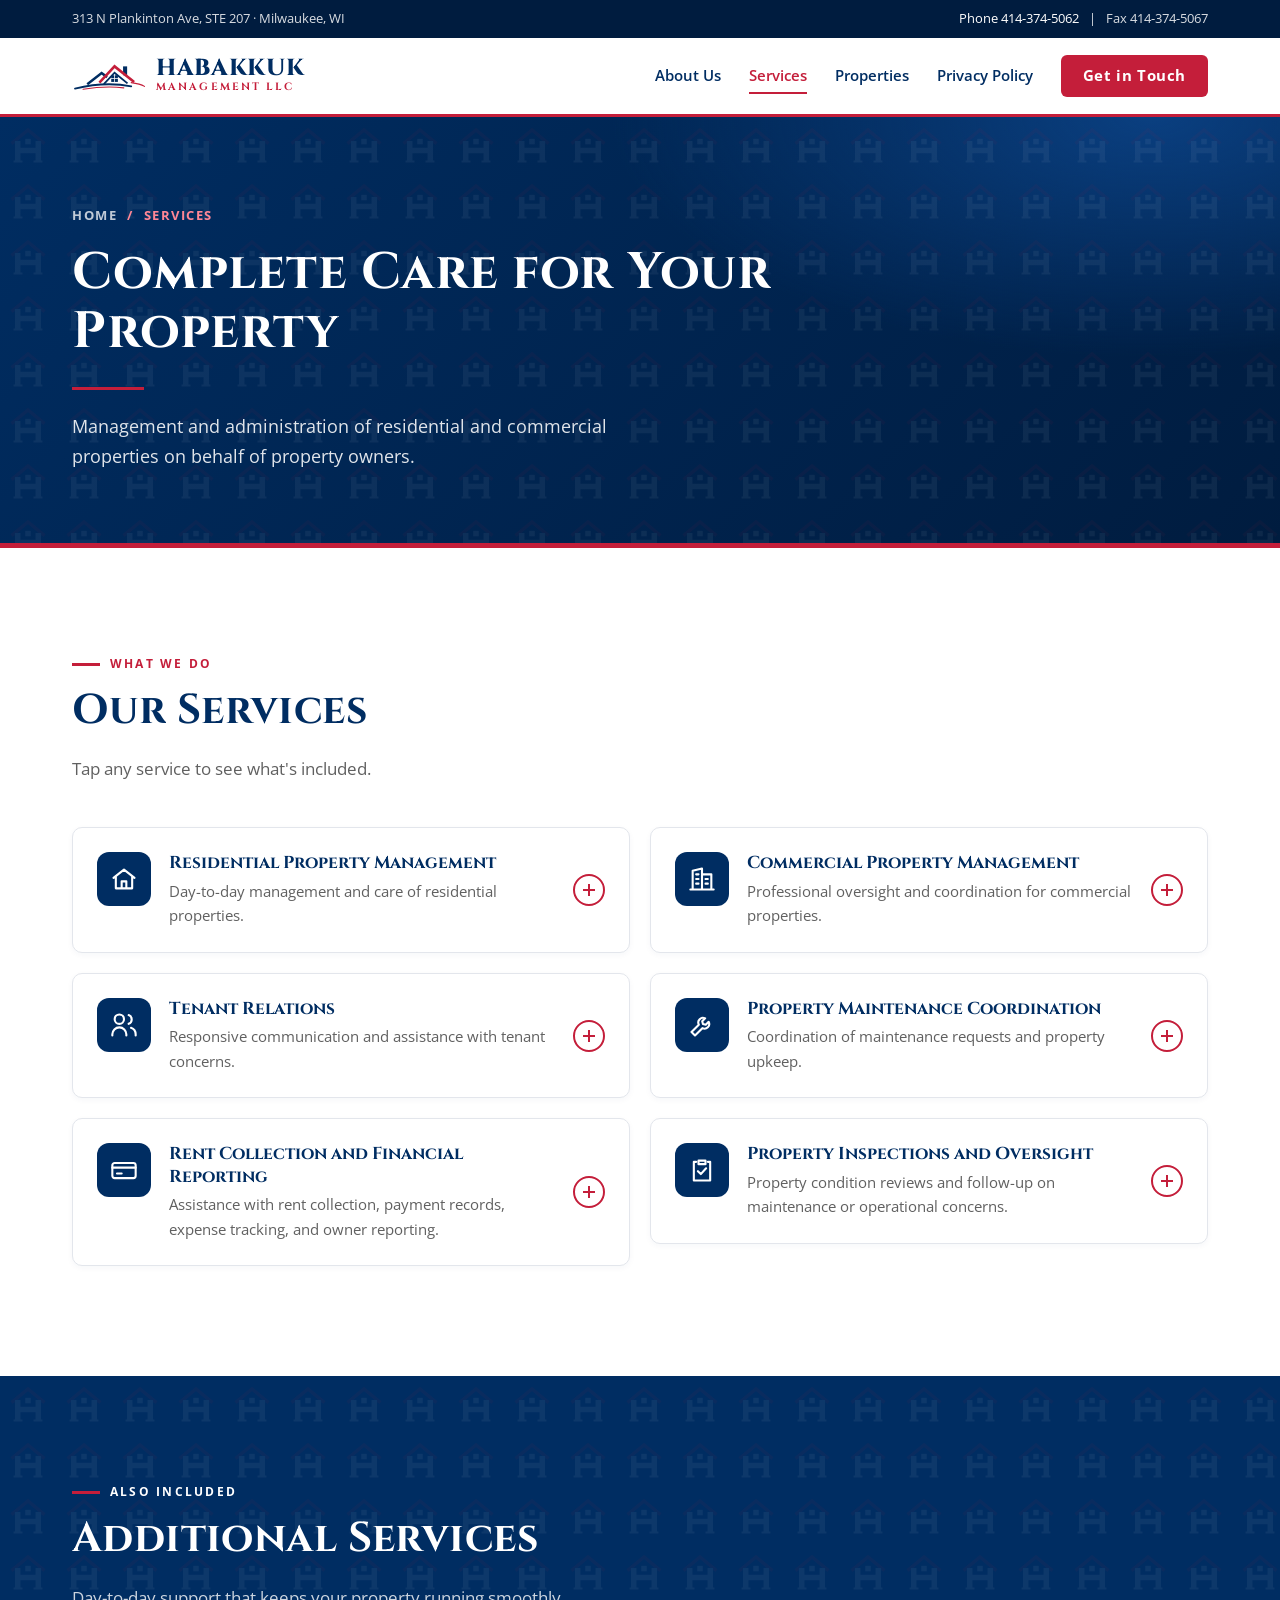
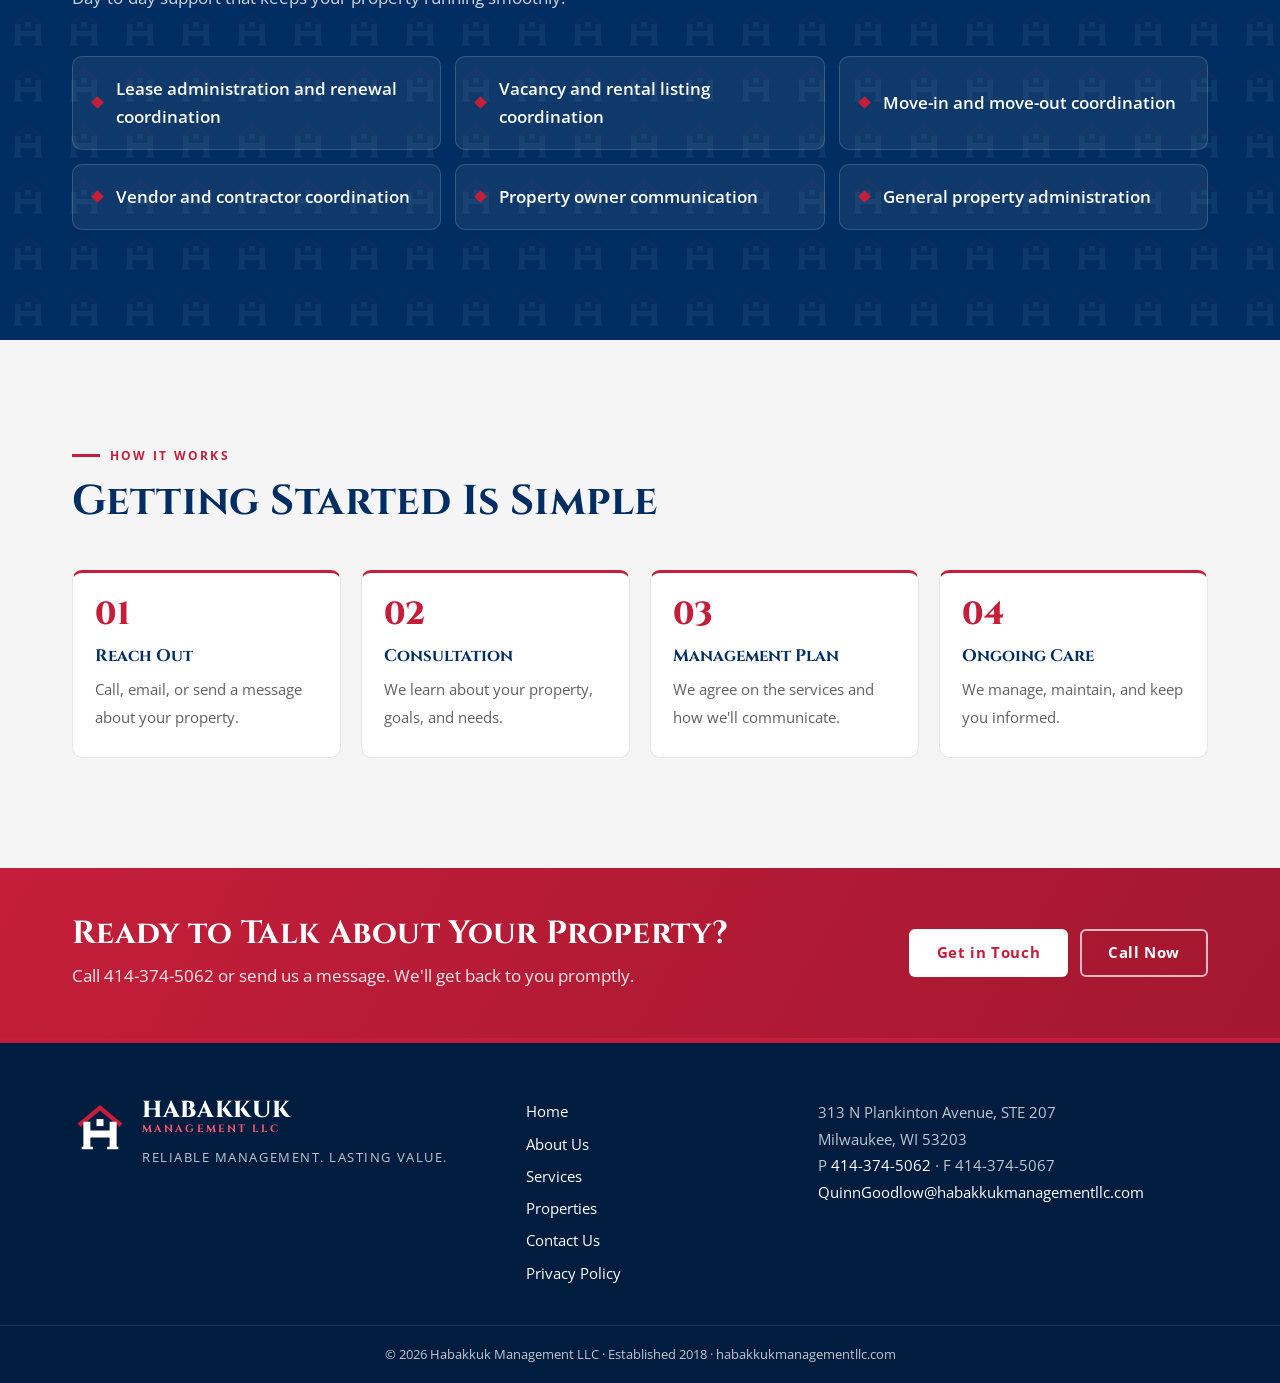
<file: services.html>
<!doctype html>
<html lang="en" class="no-js">
<head>
  <script>document.documentElement.classList.remove("no-js");</script>
  <meta charset="utf-8">
  <meta name="viewport" content="width=device-width, initial-scale=1">
  <title>Services | Habakkuk Management LLC</title>
  <meta name="description" content="Residential and commercial property management, tenant relations, and maintenance coordination in Milwaukee, WI.">
  <link rel="canonical" href="https://habakkukmanagementllc.com/services.html">
  <link rel="icon" href="assets/favicon.svg" type="image/svg+xml">
  <meta property="og:title" content="Services | Habakkuk Management LLC">
  <meta property="og:description" content="Reliable Management. Lasting Value. Property management in Milwaukee, WI since 2018.">
  <meta property="og:url" content="https://habakkukmanagementllc.com/services.html">
  <link rel="preconnect" href="https://fonts.googleapis.com">
  <link rel="preconnect" href="https://fonts.gstatic.com" crossorigin>
  <link href="https://fonts.googleapis.com/css2?family=Cinzel:wght@600;700;800&family=Open+Sans:wght@400;600;700&display=swap" rel="stylesheet">
  <link rel="stylesheet" href="styles.css">
  <script type="application/ld+json">
  {
    "@context": "https://schema.org",
    "@type": "RealEstateAgent",
    "name": "Habakkuk Management LLC",
    "slogan": "Reliable Management. Lasting Value.",
    "url": "https://habakkukmanagementllc.com",
    "email": "QuinnGoodlow@habakkukmanagementllc.com",
    "telephone": "+1-414-374-5062",
    "faxNumber": "+1-414-374-5067",
    "foundingDate": "2018",
    "address": {
      "@type": "PostalAddress",
      "streetAddress": "313 N Plankinton Avenue, STE 207",
      "addressLocality": "Milwaukee",
      "addressRegion": "WI",
      "postalCode": "53203",
      "addressCountry": "US"
    }
  }
  </script>
</head>
<body>

<!-- Reusable brand artwork -->
<svg width="0" height="0" style="position:absolute;color:#fff" aria-hidden="true">
  <defs>
    <!-- Roofline mark from the primary logo -->
    <symbol id="roofline" viewBox="0 0 200 80">
      <rect x="138" y="14" width="11" height="24" fill="#002D62"/>
      <path d="M44 60 L80 32 L92 41" fill="none" stroke="#002D62" stroke-width="7" stroke-linecap="square"/>
      <path d="M74 58 L115 14 L168 56" fill="none" stroke="#C41E3A" stroke-width="7" stroke-linejoin="miter"/>
      <path d="M86 62 L115 31 L150 60" fill="none" stroke="#002D62" stroke-width="5"/>
      <g fill="#002D62">
        <rect x="106" y="38" width="8" height="8"/><rect x="116" y="38" width="8" height="8"/>
        <rect x="106" y="48" width="8" height="8"/><rect x="116" y="48" width="8" height="8"/>
      </g>
      <path d="M8 74 Q 90 54 160 68" fill="none" stroke="#002D62" stroke-width="5" stroke-linecap="round"/>
      <path d="M30 76 Q 90 66 140 72" fill="none" stroke="#C41E3A" stroke-width="3" stroke-linecap="round"/>
      <path d="M160 58 Q 184 61 196 68" fill="none" stroke="#C41E3A" stroke-width="3" stroke-linecap="round"/>
    </symbol>
    <!-- H + roof logo mark -->
    <symbol id="hmark" viewBox="0 0 64 64">
      <path d="M8 30 L32 10 L56 30" fill="none" stroke="#C41E3A" stroke-width="5"/>
      <path d="M17 26 V56 M47 26 V56 M17 40 H47" fill="none" stroke="currentColor" stroke-width="8"/>
      <path d="M11 56 H24 M40 56 H53" stroke="currentColor" stroke-width="3"/>
      <rect x="28" y="23" width="8" height="8" fill="currentColor"/>
    </symbol>
    <pattern id="brandPattern" width="56" height="56" patternUnits="userSpaceOnUse">
      <use href="#hmark" x="6" y="6" width="44" height="44"/>
    </pattern>
  </defs>
</svg>

<a class="skip" href="#main">Skip to content</a>

<div class="topbar">
  <div class="wrap topbar__inner">
    <span>313 N Plankinton Ave, STE 207 · Milwaukee, WI</span>
    <span class="topbar__links">
      <a href="tel:+14143745062">Phone 414-374-5062</a>
      <span aria-hidden="true">|</span>
      <span>Fax 414-374-5067</span>
    </span>
  </div>
</div>

<header class="header" id="top">
  <div class="wrap header__inner">
    <a class="brand" href="index.html" aria-label="Habakkuk Management LLC home">
      <svg class="brand__roof" aria-hidden="true"><use href="#roofline"/></svg>
      <span class="brand__text">
        <span class="brand__name">Habakkuk</span>
        <span class="brand__sub">Management LLC</span>
      </span>
    </a>
    <nav class="nav" id="nav" aria-label="Main">
      <a href="about.html">About Us</a>
      <a href="services.html" aria-current="page">Services</a>
      <a href="properties.html">Properties</a>
      <a href="privacy.html">Privacy Policy</a>
      <a class="btn btn--red nav__cta" href="contact.html">Get in Touch</a>
    </nav>
    <button class="menu-btn press" id="menuBtn" aria-expanded="false" aria-controls="nav" aria-label="Open menu">
      <span></span><span></span><span></span>
    </button>
  </div>
</header>


<main id="main">

  <section class="page-hero">
    <svg class="hero__pattern" aria-hidden="true"><rect width="100%" height="100%" fill="url(#brandPattern)"/></svg>
    <div class="wrap page-hero__inner">
      <nav class="crumbs" aria-label="Breadcrumb"><a href="index.html">Home</a><span aria-hidden="true">/</span><span>Services</span></nav>
      <h1>Complete Care for Your Property</h1>
      <span class="hero-line" aria-hidden="true"></span>
      <p class="lead">Management and administration of residential and commercial properties on behalf of property owners.</p>
    </div>
  </section>

  <!-- SERVICES: expandable cards -->
  <section class="section">
    <div class="wrap">
      <div class="section__head reveal">
        <p class="eyebrow">What We Do</p>
        <h2>Our Services</h2>
        <p>Tap any service to see what's included.</p>
      </div>
      <div class="cards">
        <article class="card reveal" id="residential">
          <button class="card__head press" aria-expanded="false">
            <span class="card__icon"><svg viewBox="0 0 24 24"><path d="M3 11 12 4l9 7M5 10v10h14V10M10 20v-6h4v6"/></svg></span>
            <span class="card__title">Residential Property Management</span>
            <span class="card__summary">Day-to-day management and care of residential properties.</span>
            <span class="card__plus" aria-hidden="true"></span>
          </button>
          <div class="card__body"><div>
            <ul>
              <li>Single-family and multi-family homes</li>
              <li>Rent collection and owner reporting</li>
              <li>Move-in and move-out coordination</li>
              <li>Routine property inspections</li>
            </ul>
          </div></div>
        </article>
        <article class="card reveal" id="commercial">
          <button class="card__head press" aria-expanded="false">
            <span class="card__icon"><svg viewBox="0 0 24 24"><path d="M4 21V5l8-2v18M12 8h8v13M7 8h2M7 12h2M7 16h2M15 12h2M15 16h2M2 21h20"/></svg></span>
            <span class="card__title">Commercial Property Management</span>
            <span class="card__summary">Professional oversight and coordination for commercial properties.</span>
            <span class="card__plus" aria-hidden="true"></span>
          </button>
          <div class="card__body"><div>
            <ul>
              <li>Office, retail, and mixed-use buildings</li>
              <li>Vendor and contractor coordination</li>
              <li>Common-area upkeep and oversight</li>
              <li>Lease administration support</li>
            </ul>
          </div></div>
        </article>
        <article class="card reveal" id="tenant-relations">
          <button class="card__head press" aria-expanded="false">
            <span class="card__icon"><svg viewBox="0 0 24 24"><path d="M8 11a4 4 0 1 0 0-8 4 4 0 0 0 0 8ZM2 21v-1a6 6 0 0 1 12 0v1M16 3.5a4 4 0 0 1 0 7.5M22 21v-1a6 6 0 0 0-4-5.6"/></svg></span>
            <span class="card__title">Tenant Relations</span>
            <span class="card__summary">Responsive communication and assistance with tenant concerns.</span>
            <span class="card__plus" aria-hidden="true"></span>
          </button>
          <div class="card__body"><div>
            <ul>
              <li>Clear, timely tenant communication</li>
              <li>Concern and request follow-through</li>
              <li>Lease questions and renewals</li>
              <li>Building positive, lasting tenancies</li>
            </ul>
          </div></div>
        </article>
        <article class="card reveal" id="maintenance">
          <button class="card__head press" aria-expanded="false">
            <span class="card__icon"><svg viewBox="0 0 24 24"><path d="M14.7 6.3a4 4 0 0 0-5.4 5.4L3 18l3 3 6.3-6.3a4 4 0 0 0 5.4-5.4l-2.5 2.5-2.4-.6-.6-2.4 2.5-2.5Z"/></svg></span>
            <span class="card__title">Property Maintenance Coordination</span>
            <span class="card__summary">Coordination of maintenance requests and property upkeep.</span>
            <span class="card__plus" aria-hidden="true"></span>
          </button>
          <div class="card__body"><div>
            <ul>
              <li>Maintenance request intake and tracking</li>
              <li>Trusted local vendors and trades</li>
              <li>Preventive and seasonal upkeep</li>
              <li>Repairs completed and reported back</li>
            </ul>
          </div></div>
        </article>
        <article class="card reveal" id="rent-collection">
          <button class="card__head press" aria-expanded="false">
            <span class="card__icon"><svg viewBox="0 0 24 24"><rect x="2" y="6" width="20" height="13" rx="2"/><path d="M2 10h20M6 15h4"/></svg></span>
            <span class="card__title">Rent Collection and Financial Reporting</span>
            <span class="card__summary">Assistance with rent collection, payment records, expense tracking, and owner reporting.</span>
            <span class="card__plus" aria-hidden="true"></span>
          </button>
          <div class="card__body"><div>
            <ul>
              <li>Rent collection</li>
              <li>Payment records</li>
              <li>Expense tracking</li>
              <li>Owner reporting</li>
            </ul>
          </div></div>
        </article>
        <article class="card reveal" id="inspections">
          <button class="card__head press" aria-expanded="false">
            <span class="card__icon"><svg viewBox="0 0 24 24"><path d="M9 4h6v3H9zM7 5H5v16h14V5h-2M8.5 13l2.5 2.5 4.5-5"/></svg></span>
            <span class="card__title">Property Inspections and Oversight</span>
            <span class="card__summary">Property condition reviews and follow-up on maintenance or operational concerns.</span>
            <span class="card__plus" aria-hidden="true"></span>
          </button>
          <div class="card__body"><div>
            <ul>
              <li>Property condition reviews</li>
              <li>Follow-up on maintenance concerns</li>
              <li>Follow-up on operational concerns</li>
            </ul>
          </div></div>
        </article>
      </div>
    </div>
  </section>

  <!-- ADDITIONAL SERVICES -->
  <section class="section section--navy">
    <svg class="hero__pattern" aria-hidden="true"><rect width="100%" height="100%" fill="url(#brandPattern)"/></svg>
    <div class="wrap">
      <div class="section__head reveal">
        <p class="eyebrow eyebrow--light">Also Included</p>
        <h2>Additional Services</h2>
        <p>Day-to-day support that keeps your property running smoothly.</p>
      </div>
      <ul class="chips">
        <li class="chip reveal">Lease administration and renewal coordination</li>
        <li class="chip reveal">Vacancy and rental listing coordination</li>
        <li class="chip reveal">Move-in and move-out coordination</li>
        <li class="chip reveal">Vendor and contractor coordination</li>
        <li class="chip reveal">Property owner communication</li>
        <li class="chip reveal">General property administration</li>
      </ul>
    </div>
  </section>

  <!-- PROCESS -->
  <section class="section section--tint">
    <div class="wrap">
      <div class="section__head reveal">
        <p class="eyebrow">How It Works</p>
        <h2>Getting Started Is Simple</h2>
      </div>
      <ol class="steps">
        <li class="reveal"><b>Reach Out</b><span>Call, email, or send a message about your property.</span></li>
        <li class="reveal"><b>Consultation</b><span>We learn about your property, goals, and needs.</span></li>
        <li class="reveal"><b>Management Plan</b><span>We agree on the services and how we'll communicate.</span></li>
        <li class="reveal"><b>Ongoing Care</b><span>We manage, maintain, and keep you informed.</span></li>
      </ol>
    </div>
  </section>

  <section class="cta-band">
    <div class="wrap cta-band__inner reveal">
      <div>
        <h2>Ready to Talk About Your Property?</h2>
        <p>Call 414-374-5062 or send us a message. We'll get back to you promptly.</p>
      </div>
      <div class="cta-band__actions">
        <a class="btn btn--red press" href="contact.html">Get in Touch</a>
        <a class="btn btn--ghost press" href="tel:+14143745062">Call Now</a>
      </div>
    </div>
  </section>


</main>

<footer class="footer">
  <div class="wrap footer__inner">
    <div class="footer__brand">
      <svg class="footer__mark" aria-hidden="true"><use href="#hmark"/></svg>
      <div>
        <div class="brand__name">Habakkuk</div>
        <div class="brand__sub">Management LLC</div>
        <p class="footer__tag">Reliable Management. Lasting Value.</p>
      </div>
    </div>
    <nav aria-label="Footer">
      <a href="index.html">Home</a>
      <a href="about.html">About Us</a>
      <a href="services.html">Services</a>
      <a href="properties.html">Properties</a>
      <a href="contact.html">Contact Us</a>
      <a href="privacy.html">Privacy Policy</a>
    </nav>
    <address>
      313 N Plankinton Avenue, STE 207<br>Milwaukee, WI 53203<br>
      P <a href="tel:+14143745062">414-374-5062</a> · F 414-374-5067<br>
      <a href="mailto:QuinnGoodlow@habakkukmanagementllc.com">QuinnGoodlow@habakkukmanagementllc.com</a>
    </address>
  </div>
  <div class="footer__base">
    <div class="wrap">© <span id="year">2026</span> Habakkuk Management LLC · Established 2018 · habakkukmanagementllc.com</div>
  </div>
</footer>

<script src="script.js"></script>
</body>
</html>
</file>
<file: styles.css>
/* Habakkuk Management LLC: brand tokens from the brand board */
:root {
  --navy: #002D62;
  --navy-dark: #001C3F;
  --red: #C41E3A;
  --red-dark: #A3172F;
  --slate: #606060;
  --mist: #F5F5F5;
  --line: #E3E6EC;
  --white: #FFFFFF;
  --ink: #1B2333;

  --serif: "Cinzel", "Trajan Pro", "Times New Roman", serif;
  --sans: "Open Sans", system-ui, -apple-system, "Segoe UI", Roboto, sans-serif;

  --spring: cubic-bezier(.34, 1.56, .64, 1);
  --ease-out: cubic-bezier(.22, 1, .36, 1);
  --ease-soft: cubic-bezier(.2, .7, .2, 1);
  --radius: 10px;
  --shadow: 0 10px 30px rgba(0, 45, 98, .10);
  --gutter: clamp(16px, 4vw, 32px);
  --header-h: 76px;
}

*, *::before, *::after { box-sizing: border-box; }
html { scroll-behavior: smooth; scroll-padding-top: calc(var(--header-h) + 12px); -webkit-text-size-adjust: 100%; }
body {
  margin: 0;
  font: 400 clamp(15px, 1.05vw + 11px, 17px)/1.65 var(--sans);
  color: var(--ink);
  background: var(--white);
  overflow-x: hidden;
}
img, svg, iframe { max-width: 100%; display: block; }
a { color: var(--navy); }
h1, h2, h3 { font-family: var(--serif); color: var(--navy); line-height: 1.15; margin: 0 0 .5em; letter-spacing: .01em; }
h2 { font-size: clamp(1.7rem, 3.4vw, 2.6rem); }
h3 { font-size: clamp(1.1rem, 1.6vw, 1.3rem); }
p { margin: 0 0 1em; }

.wrap { width: 100%; max-width: 1200px; margin: 0 auto; padding: 0 var(--gutter); }
.skip { position: absolute; left: -999px; top: 8px; background: var(--red); color: #fff; padding: 8px 14px; z-index: 100; border-radius: 6px; }
.skip:focus { left: 8px; }
:focus-visible { outline: 3px solid var(--red); outline-offset: 3px; }

.eyebrow { font: 700 .78rem/1 var(--sans); letter-spacing: .18em; text-transform: uppercase; color: var(--red); margin-bottom: 1rem; display: flex; align-items: center; gap: 10px; }
.eyebrow::before { content: ""; width: 28px; height: 3px; background: var(--red); flex: none; }
.eyebrow--light { color: #fff; }

/* 01 Button press: sinks to 95%, then springs back */
.press { transition: transform .35s var(--spring), background-color .2s, color .2s, box-shadow .2s; -webkit-tap-highlight-color: transparent; }
.press:active { transform: scale(.95); transition-duration: .08s; }

.btn {
  display: inline-flex; align-items: center; justify-content: center;
  min-height: 48px; padding: 12px 26px;
  font: 700 .95rem/1 var(--sans); letter-spacing: .04em; text-decoration: none;
  border-radius: 6px; border: 2px solid transparent; cursor: pointer;
}
.btn--red { background: var(--red); color: #fff; }
.btn--red:hover { background: var(--red-dark); }
.btn--navy { background: var(--navy); color: #fff; }
.btn--navy:hover { background: var(--navy-dark); }
.btn--ghost { border-color: rgba(255,255,255,.7); color: #fff; background: transparent; }
.btn--ghost:hover { background: #fff; color: var(--navy); }
.btn--block { width: 100%; }

/* Top bar + header */
.topbar { background: var(--navy-dark); color: rgba(255,255,255,.85); font-size: .82rem; }
.topbar__inner { display: flex; justify-content: space-between; gap: 12px; padding-top: 8px; padding-bottom: 8px; }
.topbar a { color: #fff; text-decoration: none; }
.topbar__links { display: flex; gap: 10px; white-space: nowrap; }

.header { position: sticky; top: 0; z-index: 50; background: rgba(255,255,255,.97); border-bottom: 3px solid var(--red); backdrop-filter: blur(8px); }
.header__inner { display: flex; align-items: center; justify-content: space-between; height: var(--header-h); }
.brand { display: flex; align-items: center; gap: 10px; text-decoration: none; }
.brand__roof { width: 74px; height: 30px; }
.brand__text { display: flex; flex-direction: column; }
.brand__name { font: 800 1.45rem/1 var(--serif); color: var(--navy); letter-spacing: .03em; text-transform: uppercase; }
.brand__sub { font: 700 .66rem/1.4 var(--serif); color: var(--red); letter-spacing: .2em; text-transform: uppercase; }

.nav { display: flex; align-items: center; gap: 28px; }
.nav a:not(.btn) { color: var(--navy); text-decoration: none; font-weight: 600; font-size: .95rem; position: relative; padding: 6px 0; }
.nav a:not(.btn)::after { content: ""; position: absolute; left: 0; right: 0; bottom: 0; height: 2px; background: var(--red); transform: scaleX(0); transition: transform .3s var(--ease-out); }
.nav a:not(.btn):hover::after, .nav a[aria-current="page"]::after { transform: scaleX(1); }
.nav a:not(.btn)[aria-current="page"] { color: var(--red); }
.nav .btn[aria-current="page"] { background: var(--navy); }
.nav__cta { min-height: 42px; padding: 10px 20px; }

.menu-btn { display: none; width: 48px; height: 48px; border: 0; background: var(--navy); border-radius: 8px; cursor: pointer; flex-direction: column; justify-content: center; align-items: center; gap: 5px; }
.menu-btn span { width: 22px; height: 2px; background: #fff; transition: transform .3s var(--ease-out), opacity .2s; }
.menu-btn[aria-expanded="true"] span:nth-child(1) { transform: translateY(7px) rotate(45deg); }
.menu-btn[aria-expanded="true"] span:nth-child(2) { opacity: 0; }
.menu-btn[aria-expanded="true"] span:nth-child(3) { transform: translateY(-7px) rotate(-45deg); }

/* Hero */
.hero { position: relative; overflow: hidden; color: #fff; background: radial-gradient(1200px 500px at 85% 20%, #0A3F80 0%, transparent 60%), linear-gradient(135deg, var(--navy) 0%, var(--navy-dark) 100%); }
.hero__pattern { position: absolute; inset: 0; width: 100%; height: 100%; color: #fff; opacity: .05; pointer-events: none; }
.hero__inner { position: relative; display: grid; grid-template-columns: 1.1fr .9fr; align-items: center; gap: 48px; padding-top: clamp(56px, 9vw, 120px); padding-bottom: clamp(56px, 9vw, 120px); }
.hero h1 { color: #fff; font-size: clamp(2.1rem, 5.2vw, 4rem); }
.hero h1 > span:not(.w) { color: #FF5A6E; }
.lead { font-size: clamp(1.02rem, 1.4vw, 1.2rem); color: rgba(255,255,255,.88); max-width: 34em; margin-bottom: 2rem; }
.hero__actions { display: flex; flex-wrap: wrap; gap: 14px; }

/* Hero photo + sign. Without a photo, only the sign shows */
.hero__visual { position: relative; }
.no-photo .hero__photo { display: none; }
.hero__photo { position: relative; margin: 0 0 0 auto; width: min(400px, 82%); aspect-ratio: 4 / 5; border-radius: 12px; overflow: hidden; border: 5px solid #fff; box-shadow: 0 30px 60px rgba(0,0,0,.4); }
.hero__photo img { width: 100%; height: 100%; object-fit: cover; object-position: 50% 20%; }
.sign__logo { width: 100%; height: auto; }
.popup__logo { width: 170px; height: auto; margin-bottom: 18px; background: #fff; border-radius: 8px; padding: 8px 12px; box-sizing: content-box; }
.hero__photo figcaption { position: absolute; left: 0; right: 0; bottom: 0; padding: 48px 16px 14px 46%; background: linear-gradient(transparent, rgba(0,28,63,.92)); color: #fff; text-align: right; }
.hero__photo b { display: block; font: 700 1.15rem/1.2 var(--serif); }
.hero__photo span { font-size: .66rem; letter-spacing: .08em; text-transform: uppercase; color: #FF8796; }
.hero__visual:not(.no-photo) .sign { position: absolute; left: 0; bottom: -28px; width: 52%; padding: 18px 14px 14px; transform: perspective(1200px) rotateY(-6deg); }
.hero__visual:not(.no-photo) .sign__bolt { width: 9px; height: 9px; top: 8px; }
.hero__visual:not(.no-photo) .sign__bolt--bl, .hero__visual:not(.no-photo) .sign__bolt--br { top: auto; bottom: 8px; }
.hero__visual:not(.no-photo) .sign__name { font-size: clamp(1.1rem, 2.2vw, 1.7rem); }
.hero__visual:not(.no-photo) .sign__sub { font-size: clamp(.55rem, .9vw, .72rem); }
.hero__visual:not(.no-photo) .sign__tag { font-size: .5rem; letter-spacing: .12em; }

/* Brushed-metal sign (signage design) */
.sign {
  position: relative; padding: 40px 32px 30px; border-radius: 6px; text-align: center;
  background: repeating-linear-gradient(90deg, rgba(255,255,255,0) 0 2px, rgba(0,0,0,.025) 2px 3px), linear-gradient(160deg, #FAFBFC 0%, #D9DDE3 45%, #F2F4F6 70%, #C9CED6 100%);
  box-shadow: 0 30px 60px rgba(0,0,0,.35), inset 0 1px 0 #fff;
  transform: perspective(1200px) rotateY(-8deg) rotateX(2deg);
}
.sign__bolt { position: absolute; width: 14px; height: 14px; border-radius: 50%; background: radial-gradient(circle at 35% 35%, #fff, #9AA1AC 70%); box-shadow: 0 1px 2px rgba(0,0,0,.4); }
.sign__bolt--tl { top: 14px; left: 14px; } .sign__bolt--tr { top: 14px; right: 14px; }
.sign__bolt--bl { bottom: 14px; left: 14px; } .sign__bolt--br { bottom: 14px; right: 14px; }
.sign__roof { width: 70%; height: auto; aspect-ratio: 200 / 80; margin: 0 auto -6px; }
.sign__name { font: 800 clamp(1.9rem, 4.4vw, 3.3rem)/1 var(--serif); color: var(--navy); letter-spacing: .02em; text-transform: uppercase; text-shadow: 0 2px 0 rgba(0,0,0,.12); }
.sign__sub { display: flex; align-items: center; justify-content: center; gap: 10px; font: 700 clamp(.8rem, 1.6vw, 1.15rem)/1.6 var(--serif); color: var(--red); letter-spacing: .1em; text-transform: uppercase; }
.sign__sub i { flex: 1; max-width: 60px; height: 3px; background: var(--red); }
.sign__tag { font: 700 clamp(.55rem, 1vw, .72rem)/1.4 var(--sans); color: var(--navy); letter-spacing: .2em; text-transform: uppercase; margin-top: 4px; }

/* 03 Rolling numbers */
.stats { background: var(--white); border-bottom: 1px solid var(--line); }
.stats__grid { display: grid; grid-template-columns: repeat(4, 1fr); }
.stat { text-align: center; padding: 34px 12px; border-left: 1px solid var(--line); }
.stat:first-child { border-left: 0; }
.stat p { margin: 6px 0 0; color: var(--slate); font-size: .85rem; font-weight: 600; letter-spacing: .06em; text-transform: uppercase; }
.roll { display: inline-flex; font: 800 clamp(2rem, 4vw, 2.9rem)/1 var(--serif); color: var(--navy); height: 1em; overflow: hidden; }
.roll__digit { display: inline-flex; flex-direction: column; transition: transform 1s var(--ease-out); }
.roll__digit span { height: 1em; line-height: 1; }
.roll__suffix { color: var(--red); }

/* Sections */
.section { position: relative; overflow: hidden; padding: clamp(64px, 9vw, 110px) 0; }
.section--tint { background: var(--mist); }
.section--navy { background: var(--navy); color: rgba(255,255,255,.88); }
.section--navy h2, .section--navy h3 { color: #fff; }
.section--navy .wrap { position: relative; }
.section__head { max-width: 720px; margin-bottom: 44px; }
.section__head p:last-child { color: var(--slate); }
.section--navy .section__head p:last-child { color: rgba(255,255,255,.8); }

/* About */
.about { display: grid; grid-template-columns: 1.15fr 1fr; gap: clamp(32px, 6vw, 80px); align-items: start; }
.about__copy p { color: #3A4252; }
.about__copy .btn { margin-top: 8px; }
.values { background: var(--navy); color: #fff; border-radius: var(--radius); padding: clamp(24px, 4vw, 40px); box-shadow: var(--shadow); border-top: 5px solid var(--red); }
.values h3 { color: #fff; }
.values ul { list-style: none; margin: 0; padding: 0; }
.values li { padding: 14px 0 14px 34px; border-bottom: 1px solid rgba(255,255,255,.12); position: relative; }
.values li:last-child { border-bottom: 0; }
.values li::before { content: ""; position: absolute; left: 0; top: 20px; width: 18px; height: 10px; border-left: 3px solid #FF5A6E; border-bottom: 3px solid #FF5A6E; transform: rotate(-45deg); }
.values b { display: block; font-size: 1rem; }
.values span { color: rgba(255,255,255,.75); font-size: .9rem; }

/* Leadership */
.leader { display: grid; grid-template-columns: 300px 1fr; gap: clamp(28px, 5vw, 64px); align-items: center; max-width: 980px; }
.leader__photo { position: relative; margin: 0; aspect-ratio: 4 / 5; border-radius: var(--radius); overflow: hidden; background: var(--navy); box-shadow: var(--shadow); border-bottom: 6px solid var(--red); }
.leader__photo img { position: relative; z-index: 1; width: 100%; height: 100%; object-fit: cover; object-position: center 20%; }
.leader__fallback { position: absolute; inset: 25%; width: 50%; height: 50%; color: #fff; }
.leader__role { color: var(--red); font-weight: 700; letter-spacing: .08em; text-transform: uppercase; font-size: .85rem; }
.link-arrow { font-weight: 700; text-decoration: none; border-bottom: 2px solid var(--red); word-break: break-word; }

/* 05 Card expand: ease-out, 350ms */
.cards { display: grid; grid-template-columns: repeat(2, 1fr); gap: 20px; align-items: start; }
.card { background: #fff; border: 1px solid var(--line); border-radius: var(--radius); box-shadow: 0 2px 6px rgba(0,45,98,.04); transition: box-shadow .35s var(--ease-out), border-color .35s; overflow: hidden; }
.card:hover, .card.is-open { box-shadow: var(--shadow); border-color: #C9D2E0; }
.card__head { width: 100%; display: grid; grid-template-columns: auto 1fr auto; grid-template-areas: "icon title plus" "icon summary plus"; column-gap: 18px; text-align: left; padding: 24px; background: none; border: 0; cursor: pointer; font: inherit; color: inherit; }
.card__head:active { transform: scale(.98); }
.card__icon { grid-area: icon; width: 54px; height: 54px; border-radius: 12px; background: var(--navy); display: grid; place-items: center; }
.card__icon svg { width: 28px; height: 28px; fill: none; stroke: #fff; stroke-width: 1.8; stroke-linecap: round; stroke-linejoin: round; }
.card__title { grid-area: title; font: 700 1.08rem/1.3 var(--serif); color: var(--navy); }
.card__summary { grid-area: summary; color: var(--slate); font-size: .93rem; margin-top: 4px; }
.card__plus { grid-area: plus; width: 32px; height: 32px; border-radius: 50%; border: 2px solid var(--red); position: relative; align-self: center; transition: transform .35s var(--ease-out), background-color .35s; }
.card__plus::before, .card__plus::after { content: ""; position: absolute; left: 50%; top: 50%; width: 12px; height: 2px; background: var(--red); transform: translate(-50%, -50%); transition: background-color .35s; }
.card__plus::after { transform: translate(-50%, -50%) rotate(90deg); }
.card.is-open .card__plus { transform: rotate(135deg); background: var(--red); }
.card.is-open .card__plus::before, .card.is-open .card__plus::after { background: #fff; }
.card__body { display: grid; grid-template-rows: 0fr; transition: grid-template-rows .35s var(--ease-out); }
.card.is-open .card__body { grid-template-rows: 1fr; }
.card__body > div { overflow: hidden; }
.card__body ul { margin: 0 24px 24px 96px; padding: 16px 0 0; border-top: 1px solid var(--line); list-style: none; }
.card__body li { padding: 5px 0 5px 20px; position: relative; }
.card__body li::before { content: ""; position: absolute; left: 0; top: .85em; width: 8px; height: 8px; background: var(--red); transform: rotate(45deg); }

/* Properties */
.ptypes { display: grid; grid-template-columns: repeat(3, 1fr); gap: 20px; margin-bottom: 40px; }
.ptype { background: rgba(255,255,255,.06); border: 1px solid rgba(255,255,255,.14); border-radius: var(--radius); padding: 28px; transition: transform .35s var(--ease-out), background-color .35s; }
.ptype:hover { transform: translateY(-4px); background: rgba(255,255,255,.1); }
.ptype svg { width: 120px; height: 80px; margin-bottom: 16px; }
.ptype p { margin: 0; color: rgba(255,255,255,.75); }
.split { display: grid; grid-template-columns: 1fr 1fr; gap: 20px; }
.split__card { padding: clamp(24px, 4vw, 40px); border-radius: var(--radius); background: var(--navy-dark); border-left: 5px solid var(--red); }

/* Contact */
.contact { display: grid; grid-template-columns: 1fr 1.05fr; gap: clamp(32px, 5vw, 64px); align-items: start; }
.contact__info > p { color: #3A4252; }
.nap { list-style: none; padding: 0; margin: 24px 0; }
.nap li { display: grid; grid-template-columns: 80px 1fr; gap: 12px; padding: 12px 0; border-bottom: 1px solid var(--line); }
.nap span { font-weight: 700; color: var(--red); font-size: .8rem; letter-spacing: .1em; text-transform: uppercase; padding-top: 3px; }
.nap a { text-decoration: none; font-weight: 600; word-break: break-word; }

/* Map */
.location { position: relative; min-height: 460px; display: flex; align-items: center; background: var(--mist); border-top: 1px solid var(--line); }
.location__map { position: absolute; inset: 0; width: 100%; height: 100%; border: 0; filter: grayscale(.35) contrast(1.05); }
.location__wrap { position: relative; pointer-events: none; padding-top: 40px; padding-bottom: 40px; }
.location__card { pointer-events: auto; width: min(360px, 100%); background: #fff; border-radius: var(--radius); border-top: 5px solid var(--red); box-shadow: 0 20px 40px rgba(0,45,98,.25); padding: 28px; }
.location__card address { font-style: normal; font-weight: 600; color: var(--navy); margin-bottom: 10px; }
.location__hours { color: var(--slate); font-size: .92rem; }

.form { position: relative; background: #fff; border: 1px solid var(--line); border-top: 5px solid var(--navy); border-radius: var(--radius); padding: clamp(22px, 4vw, 40px); box-shadow: var(--shadow); overflow: hidden; }
.form label { display: block; font-weight: 600; font-size: .9rem; color: var(--navy); margin-bottom: 16px; }
.form input, .form textarea {
  display: block; width: 100%; margin-top: 6px; padding: 12px 14px;
  font: 400 16px/1.4 var(--sans); color: var(--ink); /* 16px stops iOS zoom on focus */
  background: var(--mist); border: 1px solid #D5DAE2; border-radius: 6px;
  transition: border-color .2s, box-shadow .2s, background-color .2s;
}
.form input:focus, .form textarea:focus { outline: 0; background: #fff; border-color: var(--navy); box-shadow: 0 0 0 3px rgba(0,45,98,.15); }
.form textarea { resize: vertical; min-height: 120px; }
.form [aria-invalid="true"] { border-color: var(--red); }
.form__row { display: grid; grid-template-columns: 1fr 1fr; gap: 16px; }
.form__error { color: var(--red); font-weight: 600; font-size: .9rem; min-height: 1.2em; margin: 0 0 10px; }

.seg { border: 0; padding: 0; margin: 0 0 16px; min-width: 0; display: flex; flex-wrap: wrap; gap: 8px; }
.seg legend { font-weight: 600; font-size: .9rem; color: var(--navy); margin-bottom: 6px; padding: 0; }
.seg label { margin: 0; flex: 1 1 auto; position: relative; }
.seg input { position: absolute; opacity: 0; pointer-events: none; }
.seg span { display: block; text-align: center; padding: 11px 14px; border: 2px solid #D5DAE2; border-radius: 6px; cursor: pointer; font-weight: 600; font-size: .9rem; white-space: nowrap; }
.seg input:checked + span { border-color: var(--navy); background: var(--navy); color: #fff; }
.seg input:focus-visible + span { outline: 3px solid var(--red); outline-offset: 2px; }

/* 06 Success tick: circle first, then the tick, 470ms */
.success { position: absolute; inset: 0; background: #fff; display: flex; flex-direction: column; align-items: center; justify-content: center; text-align: center; padding: 32px; animation: fadeIn .25s ease-out; }
.success[hidden] { display: none; }
.tick { width: 84px; height: 84px; margin-bottom: 18px; }
.tick__circle { fill: none; stroke: var(--navy); stroke-width: 3; stroke-dasharray: 151; stroke-dashoffset: 151; transform: rotate(-90deg); transform-origin: center; animation: draw .27s ease-out forwards; }
.tick__check { fill: none; stroke: var(--red); stroke-width: 4; stroke-linecap: round; stroke-linejoin: round; stroke-dasharray: 34; stroke-dashoffset: 34; animation: draw .2s ease-out .27s forwards; }
@keyframes draw { to { stroke-dashoffset: 0; } }
@keyframes fadeIn { from { opacity: 0; } }

/* Inner-page banner */
.page-hero { position: relative; overflow: hidden; color: #fff; background: radial-gradient(900px 400px at 90% 0%, #0A3F80 0%, transparent 60%), linear-gradient(135deg, var(--navy) 0%, var(--navy-dark) 100%); border-bottom: 5px solid var(--red); }
.page-hero__inner { position: relative; padding-top: clamp(48px, 7vw, 88px); padding-bottom: clamp(44px, 6vw, 72px); max-width: 1200px; }
.page-hero h1 { color: #fff; font-size: clamp(1.9rem, 4.4vw, 3.2rem); max-width: 18em; }
.page-hero .lead { margin: 0; }
.crumbs { display: flex; gap: 10px; font-size: .8rem; font-weight: 700; letter-spacing: .12em; text-transform: uppercase; margin-bottom: 18px; color: #FF8796; }
.crumbs a { color: rgba(255,255,255,.75); text-decoration: none; }
.crumbs a:hover { color: #fff; }

/* Service tiles (home) */
.tiles { display: grid; grid-template-columns: repeat(3, 1fr); gap: 20px; }

/* Additional services list */
.chips { list-style: none; margin: 0; padding: 0; display: grid; grid-template-columns: repeat(3, 1fr); gap: 14px; }
.chip { display: flex; align-items: center; gap: 14px; padding: 18px 20px; border-radius: var(--radius); background: rgba(255,255,255,.06); border: 1px solid rgba(255,255,255,.16); color: #fff; font-weight: 600; }
.chip::before { content: ""; width: 9px; height: 9px; background: var(--red); transform: rotate(45deg); flex: none; }
.chip:hover { background: rgba(255,255,255,.12); border-color: var(--red); }
.tile { display: block; background: #fff; border: 1px solid var(--line); border-bottom: 4px solid var(--red); border-radius: var(--radius); padding: 26px 22px; text-decoration: none; color: inherit; }
.tile:hover { box-shadow: var(--shadow); }
.tile .card__icon { margin-bottom: 16px; }
.tile h3 { font-size: 1.02rem; }
.tile p { color: var(--slate); font-size: .92rem; margin: 0; }

/* Process steps */
.steps { list-style: none; margin: 0; padding: 0; display: grid; grid-template-columns: repeat(4, 1fr); gap: 20px; counter-reset: step; }
.steps li { counter-increment: step; background: #fff; border-radius: var(--radius); padding: 26px 22px; border: 1px solid var(--line); }
.steps li::before { content: counter(step, decimal-leading-zero); display: block; font: 800 2rem/1 var(--serif); color: var(--red); margin-bottom: 12px; }
.steps b { display: block; font-family: var(--serif); color: var(--navy); font-size: 1.05rem; margin-bottom: 4px; }
.steps span { color: var(--slate); font-size: .92rem; }

/* Testimonials carousel */
.section__head--center { margin-left: auto; margin-right: auto; text-align: center; }
.section__head--center .eyebrow { justify-content: center; }
.slider { max-width: 900px; margin: 0 auto; }
.slider__track { display: flex; overflow-x: auto; scroll-snap-type: x mandatory; scroll-behavior: smooth; scrollbar-width: none; border-radius: var(--radius); }
.slider__track::-webkit-scrollbar { display: none; }
.slider__track:focus-visible { outline: 3px solid var(--red); outline-offset: 4px; }
.slide { flex: 0 0 100%; scroll-snap-align: center; margin: 0; display: flex; flex-direction: column; align-items: center; gap: 18px; text-align: center; padding: clamp(32px, 5vw, 56px) clamp(22px, 5vw, 64px); background: var(--mist); border-top: 4px solid var(--red); position: relative; }
.slide::before { content: "\201C"; font: 700 5rem/1 var(--serif); color: var(--red); opacity: .25; height: .5em; }
.slide h3 { margin: 0; font-size: .85rem; font-family: var(--sans); letter-spacing: .16em; text-transform: uppercase; color: var(--red); }
.slide blockquote { margin: 0; max-width: 700px; font: italic 400 clamp(1.1rem, 2.2vw, 1.45rem)/1.55 Georgia, "Times New Roman", serif; color: var(--navy); }
.slide figcaption { color: var(--slate); font-size: .92rem; }
.slide figcaption strong { display: block; color: var(--navy); font-size: 1rem; }
.slider__nav { display: flex; align-items: center; justify-content: center; gap: 18px; margin-top: 24px; }
.slider__arrow { width: 48px; height: 48px; border-radius: 50%; border: 2px solid var(--navy); background: #fff; color: var(--navy); display: grid; place-items: center; cursor: pointer; }
.slider__arrow svg { width: 20px; height: 20px; fill: none; stroke: currentColor; stroke-width: 2; stroke-linecap: round; stroke-linejoin: round; }
.slider__arrow:hover { background: var(--red); border-color: var(--red); color: #fff; }
.slider__dots { display: flex; gap: 2px; }
.slider__dot { width: 28px; height: 44px; border: 0; background: none; cursor: pointer; display: grid; place-items: center; padding: 0; }
.slider__dot::before { content: ""; width: 8px; height: 8px; border-radius: 4px; background: var(--navy); opacity: .3; transition: width .3s, opacity .3s, background-color .3s; }
.slider__dot[aria-current="true"]::before { width: 24px; opacity: 1; background: var(--red); }
.slider__dot:focus-visible, .slider__arrow:focus-visible { outline: 3px solid var(--red); outline-offset: 2px; }

/* Privacy policy */
.section--legal { overflow: visible; } /* lets "Back to sections" stick while scrolling */
.legal { display: grid; grid-template-columns: minmax(0, 1fr); gap: 32px; max-width: 860px; margin: 0 auto; }

/* "Jump to a section" dropdown */
.jump { width: min(460px, 100%); background: #fff; border: 1px solid var(--line); border-radius: var(--radius); box-shadow: 0 2px 6px rgba(0,45,98,.05); }
.jump summary { list-style: none; display: flex; align-items: center; justify-content: space-between; gap: 12px; min-height: 54px; padding: 0 20px; cursor: pointer; font-weight: 600; color: var(--navy); }
.jump summary::-webkit-details-marker { display: none; }
.jump summary svg { width: 20px; height: 20px; fill: none; stroke: var(--red); stroke-width: 2; stroke-linecap: round; stroke-linejoin: round; transition: transform .3s var(--ease-out); flex: none; }
.jump[open] summary svg { transform: rotate(180deg); }
.jump[open] summary { border-bottom: 1px solid var(--line); }
.jump summary:focus-visible { outline: 3px solid var(--red); outline-offset: 2px; border-radius: var(--radius); }
.jump ol { margin: 0; padding: 10px 20px 14px 42px; font-size: .92rem; }
.jump li { padding: 5px 0; color: var(--red); }
.jump a { color: var(--navy); text-decoration: none; }
.jump a:hover { color: var(--red); text-decoration: underline; }

/* "Back to sections": floats bottom-left, rests at the end of the policy (never over the footer) */
.back-to-sections { position: sticky; bottom: 24px; justify-self: start; z-index: 5; display: inline-flex; align-items: center; gap: 10px; min-height: 48px; padding: 0 22px 0 18px; background: #fff; border: 1px solid var(--red); border-radius: 999px; color: var(--navy); font-weight: 600; text-decoration: none; box-shadow: 0 10px 28px rgba(0,45,98,.16); opacity: 0; transform: translateY(12px); pointer-events: none; transition: opacity .3s, transform .3s var(--ease-out), background-color .2s, color .2s; }
.back-to-sections svg { width: 18px; height: 18px; fill: none; stroke: var(--red); stroke-width: 2.2; stroke-linecap: round; stroke-linejoin: round; transition: stroke .2s; }
.back-to-sections.is-visible { opacity: 1; transform: none; pointer-events: auto; }
.back-to-sections:hover { background: var(--red); color: #fff; }
.back-to-sections:hover svg { stroke: #fff; }
.no-js .back-to-sections { opacity: 1; transform: none; pointer-events: auto; }

.legal__body { color: #3A4252; }
.legal__intro { font-size: 1.08rem; color: var(--ink); }
.legal__body section { padding-top: 28px; margin-top: 28px; border-top: 1px solid var(--line); }
.legal__body h2 { font-size: clamp(1.25rem, 2.2vw, 1.6rem); }
.legal__body h3 { font-family: var(--sans); font-size: 1rem; color: var(--navy); margin: 1.2em 0 .4em; }
.legal__body ul { padding-left: 0; list-style: none; margin: 0 0 1em; }
.legal__body li { padding: 4px 0 4px 22px; position: relative; }
.legal__body li::before { content: ""; position: absolute; left: 2px; top: .8em; width: 7px; height: 7px; background: var(--red); transform: rotate(45deg); }
.legal__card { font-style: normal; line-height: 1.9; background: var(--mist); border-top: 4px solid var(--navy); border-radius: var(--radius); padding: 22px 24px; }
.legal__card strong { display: block; color: var(--navy); font-family: var(--serif); font-size: 1.1rem; }
.legal__card a { word-break: break-word; }

.form__note { margin: 12px 0 0; font-size: .8rem; color: var(--slate); text-align: center; }
.form__note a { color: var(--navy); font-weight: 600; }

/* Call-to-action band */
.cta-band { background: linear-gradient(120deg, var(--red) 0%, var(--red-dark) 100%); color: #fff; }
.cta-band__inner { display: flex; align-items: center; justify-content: space-between; gap: 24px 40px; flex-wrap: wrap; padding-top: 48px; padding-bottom: 48px; }
.cta-band h2 { color: #fff; font-size: clamp(1.4rem, 2.6vw, 2rem); margin-bottom: .3em; }
.cta-band p { margin: 0; color: rgba(255,255,255,.9); }
.cta-band__actions { display: flex; gap: 12px; flex-wrap: wrap; }
.cta-band .btn--red { background: #fff; color: var(--red); }
.cta-band .btn--red:hover { background: var(--navy); color: #fff; }

/* Lands the "#contact-form" link below the sticky header */
.anchor { position: absolute; top: calc(-1 * var(--header-h) - 16px); }

/* Honeypot spam trap */
.hp { position: absolute !important; left: -9999px !important; width: 1px; height: 1px; opacity: 0; }

/* Popup */
body.no-scroll { overflow: hidden; }
.popup { position: fixed; inset: 0; z-index: 200; display: grid; place-items: center; padding: 16px; }
.popup[hidden] { display: none; }
.popup__backdrop { position: absolute; inset: 0; background: rgba(0, 20, 45, .72); backdrop-filter: blur(3px); opacity: 0; transition: opacity .3s ease-out; }
.popup__panel {
  position: relative; display: grid; grid-template-columns: .9fr 1.1fr;
  width: min(880px, 100%); max-height: calc(100dvh - 32px); overflow-x: hidden; overflow-y: auto; overscroll-behavior: contain;
  background: #fff; border-radius: 14px; border-top: 6px solid var(--red);
  box-shadow: 0 40px 80px rgba(0,0,0,.4);
  opacity: 0; transform: translateY(24px) scale(.96);
  transition: opacity .35s var(--ease-out), transform .45s var(--spring);
}
.popup.is-open .popup__backdrop { opacity: 1; }
.popup.is-open .popup__panel { opacity: 1; transform: none; }
.popup__close { position: absolute; top: 10px; right: 10px; z-index: 3; width: 44px; height: 44px; border: 0; border-radius: 50%; background: var(--mist); color: var(--navy); font-size: 1.8rem; line-height: 1; cursor: pointer; }
.popup__close:hover { background: var(--red); color: #fff; }
.popup__brand { position: relative; overflow: hidden; background: linear-gradient(160deg, var(--navy) 0%, var(--navy-dark) 100%); color: rgba(255,255,255,.85); padding: 40px 32px; display: flex; flex-direction: column; justify-content: center; }
.popup__brand > *:not(.hero__pattern) { position: relative; }
.popup__brand h2 { color: #fff; font-size: clamp(1.5rem, 3vw, 2.1rem); }
.popup__roof { width: 150px; height: 60px; margin-bottom: 18px; background: #fff; border-radius: 8px; padding: 6px 10px; box-sizing: content-box; }
.popup__phone { color: #fff; font-weight: 700; text-decoration: none; border-bottom: 2px solid var(--red); align-self: flex-start; margin-top: 4px; }
.popup__form { position: relative; padding: 36px 32px 28px; }
.popup__form label { display: block; font-weight: 600; font-size: .88rem; color: var(--navy); margin-bottom: 12px; }
.popup__form input, .popup__form textarea {
  display: block; width: 100%; margin-top: 5px; padding: 11px 13px;
  font: 400 16px/1.4 var(--sans); color: var(--ink);
  background: var(--mist); border: 1px solid #D5DAE2; border-radius: 6px;
}
.popup__form input:focus, .popup__form textarea:focus { outline: 0; background: #fff; border-color: var(--navy); box-shadow: 0 0 0 3px rgba(0,45,98,.15); }
.popup__form [aria-invalid="true"] { border-color: var(--red); }
.popup__form textarea { resize: vertical; min-height: 80px; }
.popup__form .seg { margin-bottom: 12px; }
.popup__form .seg span { padding: 9px 10px; }

@media (max-width: 720px) {
  .popup { padding: 10px; align-items: end; }
  .popup__panel { grid-template-columns: 1fr; max-height: calc(100dvh - 20px); }
  .popup__brand { padding: 26px 22px 20px; }
  .popup__brand p:not(.eyebrow) { display: none; }
  .popup__logo { width: 110px; margin-bottom: 12px; }
  .popup__form { padding: 22px 20px 20px; }
  .popup__close { background: rgba(255,255,255,.15); color: #fff; }
}

/* Footer */
.footer { background: var(--navy-dark); color: rgba(255,255,255,.75); font-size: .92rem; border-top: 5px solid var(--red); }
.footer__inner { display: grid; grid-template-columns: 1.3fr .8fr 1.2fr; gap: 32px; padding-top: 56px; padding-bottom: 40px; }
.footer__brand { display: flex; gap: 14px; align-items: flex-start; }
.footer__mark { width: 56px; height: 56px; color: #fff; flex: none; }
.footer .brand__name { color: #fff; }
.footer .brand__sub { color: #FF5A6E; }
.footer__tag { margin-top: 10px; font-size: .8rem; letter-spacing: .12em; text-transform: uppercase; }
.footer nav { display: flex; flex-direction: column; gap: 8px; }
.footer a { color: #fff; text-decoration: none; word-break: break-word; }
.footer a:hover { text-decoration: underline; }
.footer address { font-style: normal; line-height: 1.8; }
.footer__base { border-top: 1px solid rgba(255,255,255,.1); padding: 18px 0; font-size: .8rem; text-align: center; }

/* Scroll reveal: fade up, staggered among siblings */
.reveal { opacity: 0; transform: translateY(24px); transition: opacity .8s var(--ease-soft), transform .8s var(--ease-soft); transition-delay: var(--delay, 0s); }
.reveal.is-in { opacity: 1; transform: none; }
.reveal.is-done { transition: transform .25s, box-shadow .25s, border-color .25s, background-color .25s, color .2s; transition-delay: 0s; }
.no-js .reveal { opacity: 1; transform: none; }

/* ---------- Motion ---------- */
@keyframes fadeup { from { opacity: 0; transform: translateY(18px); } }
@keyframes rise { from { transform: translateY(110%); } }
@keyframes wipe { from { clip-path: inset(100% 0 0 0); } to { clip-path: inset(0); } }
@keyframes heroZoom { from { transform: scale(1.14); } }
@keyframes frameIn { from { opacity: 0; transform: translate(-16px, -16px); } }
@keyframes marquee { to { transform: translateX(-25%); } }

/* Headlines: each word rises out of a mask */
.w { display: inline-block; overflow: hidden; vertical-align: top; padding-bottom: .08em; margin-bottom: -.08em; }
.w > span { display: inline-block; }
.anim h1 .w > span { animation: rise .85s var(--ease-soft) backwards; animation-delay: calc(var(--i) * 70ms + 150ms); }
.anim h2.h-in .w > span { animation: rise .75s var(--ease-soft) backwards; animation-delay: calc(var(--i) * 60ms); }
.anim h2.h-wait .w > span { transform: translateY(110%); }

/* Hero entrance sequence */
.anim .hero .eyebrow, .anim .page-hero .crumbs { animation: fadeup .7s var(--ease-soft) .05s backwards; }
.anim .hero .lead, .anim .page-hero .lead { animation: fadeup .8s var(--ease-soft) .75s backwards; }
.anim .hero__actions { animation: fadeup .8s var(--ease-soft) .9s backwards; }
.anim .hero .sign { animation: fadeup .8s var(--ease-soft) 1.05s backwards; }
.anim .hero__photo { animation: wipe 1.25s cubic-bezier(.7, 0, .2, 1) .3s backwards; }
.anim .hero__photo img { animation: heroZoom 2.4s var(--ease-soft) .3s backwards; }

/* Offset frame behind the photo */
.hero__visual:not(.no-photo)::before { content: ""; position: absolute; top: 18px; right: -16px; width: min(400px, 82%); aspect-ratio: 4 / 5; border: 2px solid var(--red); border-radius: 12px; transition: transform .6s var(--ease-soft); }
.hero__visual:hover::before { transform: translate(6px, 6px); }
.anim .hero__visual::before { animation: frameIn 1s var(--ease-soft) 1.2s backwards; }
.hero__photo img { transition: transform 1.2s var(--ease-soft); }
.hero__photo:hover img { transform: scale(1.03); }

/* Accent line that grows in */
.hero-line { display: block; width: 0; height: 3px; background: var(--red); margin: 0 0 22px; transition: width 1.2s var(--ease-soft) .4s; }
.hero-line.is-in, .no-js .hero-line { width: 72px; }

/* Scrolling strip */
.strip { overflow: hidden; background: var(--navy); color: #fff; border-top: 3px solid var(--red); border-bottom: 1px solid rgba(255,255,255,.1); }
.marquee { display: flex; width: max-content; padding: 18px 0; animation: marquee 48s linear infinite; }
.strip:hover .marquee { animation-play-state: paused; }
.marquee__group { display: flex; align-items: center; gap: 28px; padding-right: 28px; flex-shrink: 0; font: 700 1rem/1 var(--serif); letter-spacing: .08em; text-transform: uppercase; white-space: nowrap; }
.marquee__group i { width: 8px; height: 8px; background: var(--red); transform: rotate(45deg); flex: none; }

/* Hover: lift, shadow, accent */
.btn:hover { transform: translateY(-2px); box-shadow: 0 6px 18px rgba(0,45,98,.22); }
.btn.press:active { transform: scale(.95); box-shadow: none; }
.card:hover, .tile:hover, .steps li:hover, .split__card:hover, .values:hover { transform: translateY(-4px); box-shadow: 0 1px 2px rgba(0,0,0,.04), 0 12px 28px rgba(0,45,98,.14); }
.card:hover, .tile:hover, .steps li:hover { border-color: var(--red); }
.ptype:hover { transform: translateY(-4px); }
.card__icon, .card__icon svg { transition: background-color .25s, stroke .25s; }
.card:hover .card__icon, .tile:hover .card__icon { background: var(--red); }
.steps li { border-top: 3px solid var(--red); }
.steps li::before { transition: color .3s; }
.steps li:hover::before { color: var(--navy); }
.leader__photo img { transition: transform 1.2s var(--ease-soft); }
.leader__photo:hover img { transform: scale(1.03); }

/* ---------- Responsive ---------- */
@media (max-width: 1024px) {
  .nav { gap: 20px; }
  .hero__inner { grid-template-columns: 1fr; text-align: center; }
  .hero__copy .eyebrow { justify-content: center; }
  .lead { margin-left: auto; margin-right: auto; }
  .hero__actions { justify-content: center; }
  .hero .hero-line { margin-left: auto; margin-right: auto; }
  .sign { max-width: 560px; margin: 0 auto; width: 100%; transform: none; }
  .hero__visual { max-width: 460px; margin: 0 auto; width: 100%; padding-bottom: 28px; }
  .hero__visual:not(.no-photo) .sign { transform: none; }
  .about, .contact { grid-template-columns: 1fr; }
  .tiles, .steps, .chips { grid-template-columns: repeat(2, 1fr); }
  .back-to-sections { bottom: 16px; }
  .footer__inner { grid-template-columns: 1fr 1fr; }
  .footer address { grid-column: 1 / -1; }
}

@media (max-width: 880px) {
  :root { --header-h: 68px; }
  .menu-btn { display: flex; }
  .nav {
    position: fixed; left: 0; right: 0; top: var(--nav-top, var(--header-h));
    flex-direction: column; align-items: stretch; gap: 0;
    background: #fff; padding: 8px var(--gutter) 24px; border-bottom: 3px solid var(--red);
    box-shadow: 0 20px 30px rgba(0,0,0,.12);
    transform: translateY(-12px); opacity: 0; visibility: hidden;
    transition: transform .3s var(--ease-out), opacity .25s, visibility 0s .3s;
    max-height: calc(100dvh - var(--header-h)); overflow-y: auto;
  }
  .nav.is-open { transform: none; opacity: 1; visibility: visible; transition-delay: 0s; }
  .nav a:not(.btn) { padding: 14px 0; border-bottom: 1px solid var(--line); font-size: 1.05rem; }
  .nav a:not(.btn)::after { display: none; }
  .nav__cta { margin-top: 16px; min-height: 50px; }
  .cards, .ptypes, .split { grid-template-columns: 1fr; }
  .leader { grid-template-columns: 1fr; text-align: center; }
  .leader__photo { width: min(280px, 80%); margin: 0 auto; }
  .leader .eyebrow { justify-content: center; }
  .stats__grid { grid-template-columns: repeat(2, 1fr); }
  .stat:nth-child(3) { border-left: 0; }
  .stat:nth-child(n+3) { border-top: 1px solid var(--line); }
}

@media (max-width: 600px) {
  .topbar__inner > span:first-child { display: none; }
  .topbar__inner { justify-content: center; }
  .brand__roof { width: 56px; height: 24px; }
  .brand__name { font-size: 1.2rem; }
  .brand__sub { font-size: .58rem; }
  .hero__actions .btn { flex: 1 1 100%; }
  .hero .eyebrow { flex-wrap: wrap; text-align: center; }
  .hero .eyebrow::before { display: none; }
  .sign { padding: 32px 18px 24px; }
  .card__head { padding: 18px; column-gap: 14px; }
  .card__icon { width: 44px; height: 44px; }
  .card__body ul { margin: 0 18px 18px; }
  .form__row { grid-template-columns: 1fr; gap: 0; }
  .tiles, .steps, .chips { grid-template-columns: 1fr; }
  .cta-band__actions, .cta-band__actions .btn { width: 100%; }
  .cta-band__actions .btn { flex: 1 1 100%; }
  .nap li { grid-template-columns: 1fr; gap: 2px; }
  .footer__inner { grid-template-columns: 1fr; }
  .stat { padding: 24px 8px; }
  .location { flex-direction: column; align-items: stretch; min-height: 0; }
  .location__map { position: relative; height: 320px; }
  .location__wrap { padding-top: 0; padding-bottom: 0; }
  .location__card { width: auto; margin: -40px 0 24px; }
  .stat p { font-size: .72rem; }
}

@media (hover: none) {
  .ptype:hover, .card:hover, .tile:hover, .steps li:hover, .split__card:hover, .values:hover, .btn:hover { transform: none; }
}

@media (prefers-reduced-motion: reduce) {
  html { scroll-behavior: auto; }
  *, *::before, *::after { animation-duration: .01ms !important; animation-delay: 0s !important; transition-duration: .01ms !important; }
  .reveal { opacity: 1; transform: none; }
  .hero-line { width: 72px; }
  .marquee { animation: none; flex-wrap: wrap; width: auto; justify-content: center; }
  .marquee__group[aria-hidden] { display: none; }
}

@media print {
  .topbar, .header, .map, .form, .hero__pattern { display: none !important; }
  .hero, .section--navy, .footer { background: #fff !important; color: #000 !important; }
  .reveal { opacity: 1 !important; transform: none !important; }
}
</file>
